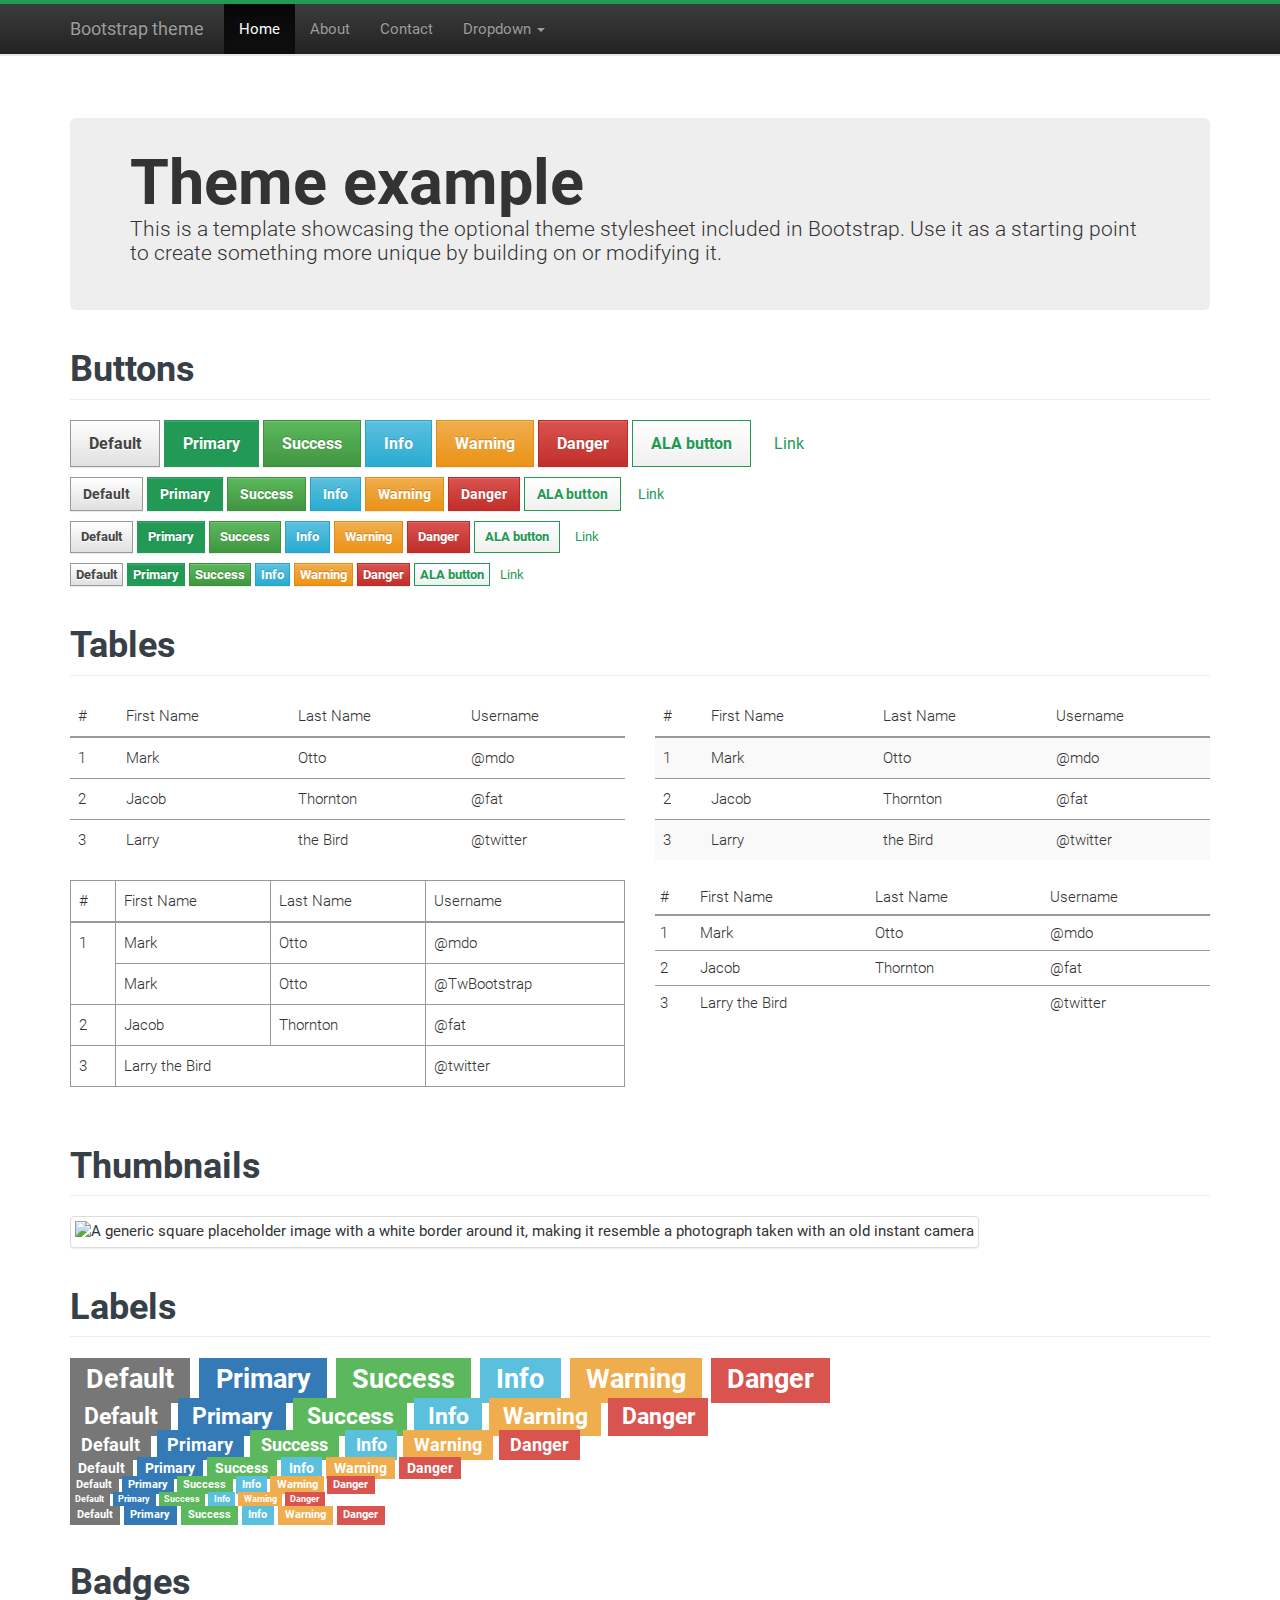
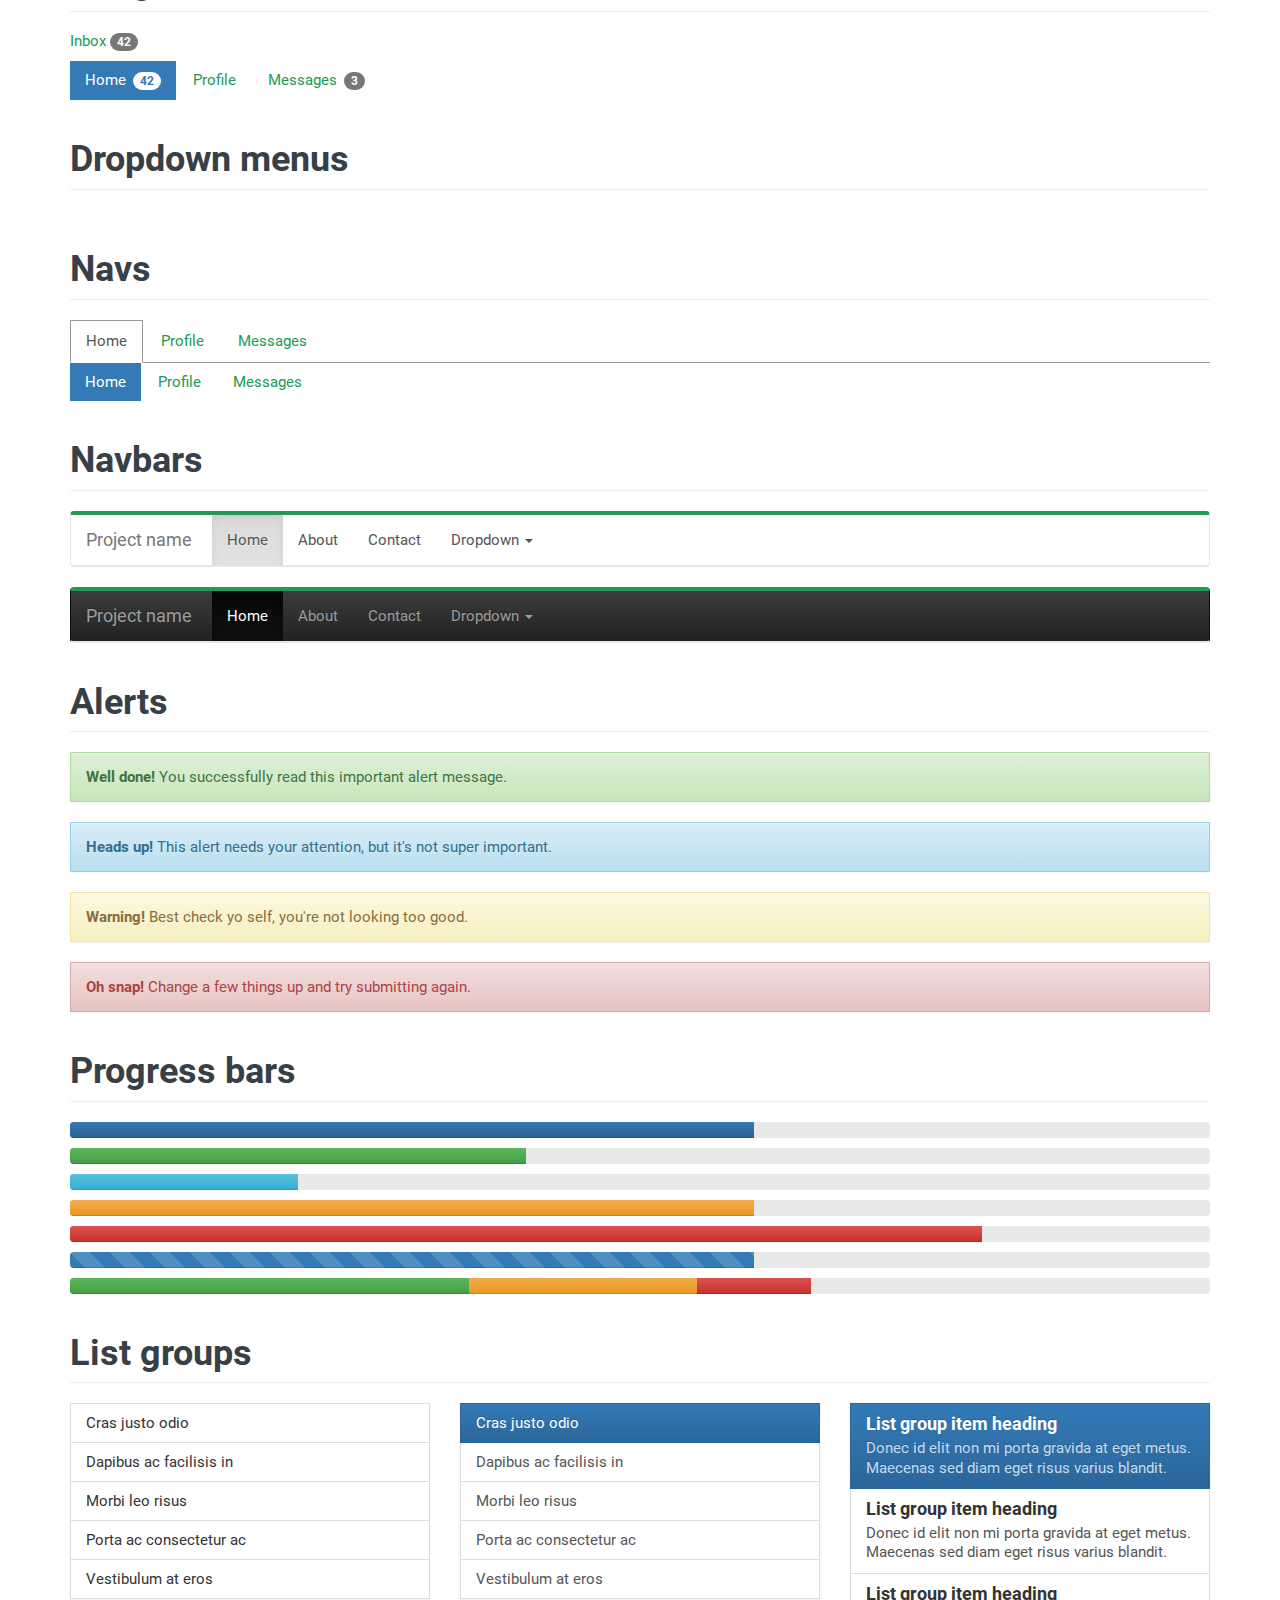
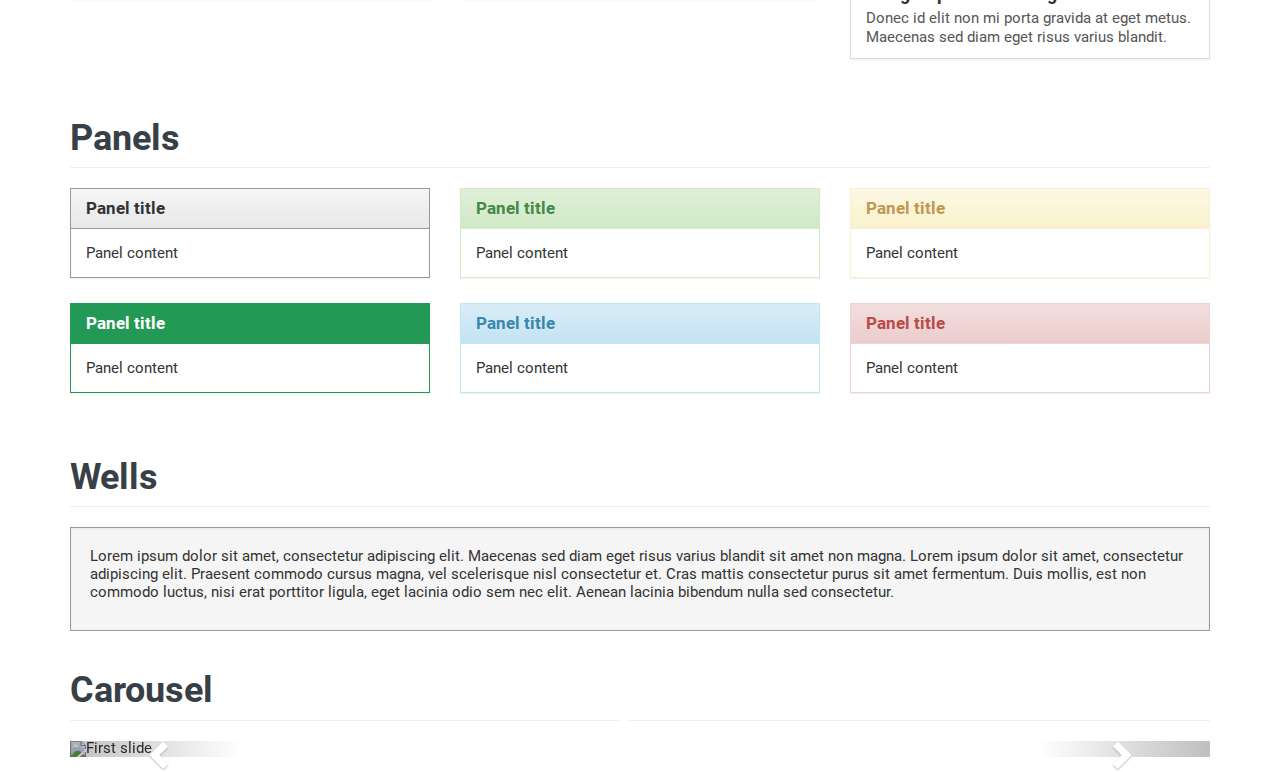
<file: bootstrap-jumbotron.html>
<!DOCTYPE html>
<html lang="en">
  <head>
    <meta charset="utf-8">
    <meta http-equiv="X-UA-Compatible" content="IE=edge">
    <meta name="viewport" content="width=device-width, initial-scale=1">
    <!-- The above 3 meta tags *must* come first in the head; any other head content must come *after* these tags -->
    <meta name="description" content="">
    <meta name="author" content="">
    <link rel="icon" href="img/favicon.ico">

    <title>ALA Common-UI Theme Template for Bootstrap</title>

    <!-- Bootstrap core CSS -->
    <link href="css/bootstrap.min.css" rel="stylesheet">
    <!-- Bootstrap theme -->
    <link href="css/bootstrap-theme.min.css" rel="stylesheet">
    <!-- Custom ALA styles for this template -->
    <link href="css/ala-styles.css" rel="stylesheet">
    <!-- Custom ALA theme for this template -->
    <!--<link href="css/ala-theme.css" rel="stylesheet">-->
    

    <!-- Just for debugging purposes. Don't actually copy these 2 lines! -->
    <!--[if lt IE 9]><script src="../../assets/js/ie8-responsive-file-warning.js"></script><![endif]-->
    <!--<script src="../../assets/js/ie-emulation-modes-warning.js"></script>-->

    <!-- HTML5 shim and Respond.js for IE8 support of HTML5 elements and media queries -->
    <!--[if lt IE 9]>
      <script src="https://oss.maxcdn.com/html5shiv/3.7.3/html5shiv.min.js"></script>
      <script src="https://oss.maxcdn.com/respond/1.4.2/respond.min.js"></script>
    <![endif]-->
  </head>

  <body>

    <!-- Fixed navbar -->
    <nav class="navbar navbar-inverse navbar-fixed-top">
      <div class="container">
        <div class="navbar-header">
          <button type="button" class="navbar-toggle collapsed" data-toggle="collapse" data-target="#navbar" aria-expanded="false" aria-controls="navbar">
            <span class="sr-only">Toggle navigation</span>
            <span class="icon-bar"></span>
            <span class="icon-bar"></span>
            <span class="icon-bar"></span>
          </button>
          <a class="navbar-brand" href="#">Bootstrap theme</a>
        </div>
        <div id="navbar" class="navbar-collapse collapse">
          <ul class="nav navbar-nav">
            <li class="active"><a href="#">Home</a></li>
            <li><a href="#about">About</a></li>
            <li><a href="#contact">Contact</a></li>
            <li class="dropdown">
              <a href="#" class="dropdown-toggle" data-toggle="dropdown" role="button" aria-haspopup="true" aria-expanded="false">Dropdown <span class="caret"></span></a>
              <ul class="dropdown-menu">
                <li><a href="#">Action</a></li>
                <li><a href="#">Another action</a></li>
                <li><a href="#">Something else here</a></li>
                <li role="separator" class="divider"></li>
                <li class="dropdown-header">Nav header</li>
                <li><a href="#">Separated link</a></li>
                <li><a href="#">One more separated link</a></li>
              </ul>
            </li>
          </ul>
        </div><!--/.nav-collapse -->
      </div>
    </nav>

    <div class="container theme-showcase" role="main">

      <!-- Main jumbotron for a primary marketing message or call to action -->
      <div class="jumbotron">
        <h1>Theme example</h1>
        <p>This is a template showcasing the optional theme stylesheet included in Bootstrap. Use it as a starting point to create something more unique by building on or modifying it.</p>
      </div>


      <div class="page-header">
        <h1>Buttons</h1>
      </div>
      <p>
        <button type="button" class="btn btn-lg btn-default">Default</button>
        <button type="button" class="btn btn-lg btn-primary">Primary</button>
        <button type="button" class="btn btn-lg btn-success">Success</button>
        <button type="button" class="btn btn-lg btn-info">Info</button>
        <button type="button" class="btn btn-lg btn-warning">Warning</button>
        <button type="button" class="btn btn-lg btn-danger">Danger</button>
        <button type="button" class="btn btn-lg btn-ala">ALA button</button>
        <button type="button" class="btn btn-lg btn-link">Link</button>
      </p>
      <p>
        <button type="button" class="btn btn-default">Default</button>
        <button type="button" class="btn btn-primary">Primary</button>
        <button type="button" class="btn btn-success">Success</button>
        <button type="button" class="btn btn-info">Info</button>
        <button type="button" class="btn btn-warning">Warning</button>
        <button type="button" class="btn btn-danger">Danger</button>
        <button type="button" class="btn btn-ala">ALA button</button>
        <button type="button" class="btn btn-link">Link</button>
      </p>
      <p>
        <button type="button" class="btn btn-sm btn-default">Default</button>
        <button type="button" class="btn btn-sm btn-primary">Primary</button>
        <button type="button" class="btn btn-sm btn-success">Success</button>
        <button type="button" class="btn btn-sm btn-info">Info</button>
        <button type="button" class="btn btn-sm btn-warning">Warning</button>
        <button type="button" class="btn btn-sm btn-danger">Danger</button>
        <button type="button" class="btn btn-sm btn-ala">ALA button</button>
        <button type="button" class="btn btn-sm btn-link">Link</button>
      </p>
      <p>
        <button type="button" class="btn btn-xs btn-default">Default</button>
        <button type="button" class="btn btn-xs btn-primary">Primary</button>
        <button type="button" class="btn btn-xs btn-success">Success</button>
        <button type="button" class="btn btn-xs btn-info">Info</button>
        <button type="button" class="btn btn-xs btn-warning">Warning</button>
        <button type="button" class="btn btn-xs btn-danger">Danger</button>
        <button type="button" class="btn btn-xs btn-ala">ALA button</button>
        <button type="button" class="btn btn-xs btn-link">Link</button>
      </p>


      <div class="page-header">
        <h1>Tables</h1>
      </div>
      <div class="row">
        <div class="col-md-6">
          <table class="table">
            <thead>
              <tr>
                <th>#</th>
                <th>First Name</th>
                <th>Last Name</th>
                <th>Username</th>
              </tr>
            </thead>
            <tbody>
              <tr>
                <td>1</td>
                <td>Mark</td>
                <td>Otto</td>
                <td>@mdo</td>
              </tr>
              <tr>
                <td>2</td>
                <td>Jacob</td>
                <td>Thornton</td>
                <td>@fat</td>
              </tr>
              <tr>
                <td>3</td>
                <td>Larry</td>
                <td>the Bird</td>
                <td>@twitter</td>
              </tr>
            </tbody>
          </table>
        </div>
        <div class="col-md-6">
          <table class="table table-striped">
            <thead>
              <tr>
                <th>#</th>
                <th>First Name</th>
                <th>Last Name</th>
                <th>Username</th>
              </tr>
            </thead>
            <tbody>
              <tr>
                <td>1</td>
                <td>Mark</td>
                <td>Otto</td>
                <td>@mdo</td>
              </tr>
              <tr>
                <td>2</td>
                <td>Jacob</td>
                <td>Thornton</td>
                <td>@fat</td>
              </tr>
              <tr>
                <td>3</td>
                <td>Larry</td>
                <td>the Bird</td>
                <td>@twitter</td>
              </tr>
            </tbody>
          </table>
        </div>
      </div>

      <div class="row">
        <div class="col-md-6">
          <table class="table table-bordered">
            <thead>
              <tr>
                <th>#</th>
                <th>First Name</th>
                <th>Last Name</th>
                <th>Username</th>
              </tr>
            </thead>
            <tbody>
              <tr>
                <td rowspan="2">1</td>
                <td>Mark</td>
                <td>Otto</td>
                <td>@mdo</td>
              </tr>
              <tr>
                <td>Mark</td>
                <td>Otto</td>
                <td>@TwBootstrap</td>
              </tr>
              <tr>
                <td>2</td>
                <td>Jacob</td>
                <td>Thornton</td>
                <td>@fat</td>
              </tr>
              <tr>
                <td>3</td>
                <td colspan="2">Larry the Bird</td>
                <td>@twitter</td>
              </tr>
            </tbody>
          </table>
        </div>
        <div class="col-md-6">
          <table class="table table-condensed">
            <thead>
              <tr>
                <th>#</th>
                <th>First Name</th>
                <th>Last Name</th>
                <th>Username</th>
              </tr>
            </thead>
            <tbody>
              <tr>
                <td>1</td>
                <td>Mark</td>
                <td>Otto</td>
                <td>@mdo</td>
              </tr>
              <tr>
                <td>2</td>
                <td>Jacob</td>
                <td>Thornton</td>
                <td>@fat</td>
              </tr>
              <tr>
                <td>3</td>
                <td colspan="2">Larry the Bird</td>
                <td>@twitter</td>
              </tr>
            </tbody>
          </table>
        </div>
      </div>


      <div class="page-header">
        <h1>Thumbnails</h1>
      </div>
      <img data-src="holder.js/200x200" class="img-thumbnail" alt="A generic square placeholder image with a white border around it, making it resemble a photograph taken with an old instant camera">


      <div class="page-header">
        <h1>Labels</h1>
      </div>
      <h1>
        <span class="label label-default">Default</span>
        <span class="label label-primary">Primary</span>
        <span class="label label-success">Success</span>
        <span class="label label-info">Info</span>
        <span class="label label-warning">Warning</span>
        <span class="label label-danger">Danger</span>
      </h1>
      <h2>
        <span class="label label-default">Default</span>
        <span class="label label-primary">Primary</span>
        <span class="label label-success">Success</span>
        <span class="label label-info">Info</span>
        <span class="label label-warning">Warning</span>
        <span class="label label-danger">Danger</span>
      </h2>
      <h3>
        <span class="label label-default">Default</span>
        <span class="label label-primary">Primary</span>
        <span class="label label-success">Success</span>
        <span class="label label-info">Info</span>
        <span class="label label-warning">Warning</span>
        <span class="label label-danger">Danger</span>
      </h3>
      <h4>
        <span class="label label-default">Default</span>
        <span class="label label-primary">Primary</span>
        <span class="label label-success">Success</span>
        <span class="label label-info">Info</span>
        <span class="label label-warning">Warning</span>
        <span class="label label-danger">Danger</span>
      </h4>
      <h5>
        <span class="label label-default">Default</span>
        <span class="label label-primary">Primary</span>
        <span class="label label-success">Success</span>
        <span class="label label-info">Info</span>
        <span class="label label-warning">Warning</span>
        <span class="label label-danger">Danger</span>
      </h5>
      <h6>
        <span class="label label-default">Default</span>
        <span class="label label-primary">Primary</span>
        <span class="label label-success">Success</span>
        <span class="label label-info">Info</span>
        <span class="label label-warning">Warning</span>
        <span class="label label-danger">Danger</span>
      </h6>
      <p>
        <span class="label label-default">Default</span>
        <span class="label label-primary">Primary</span>
        <span class="label label-success">Success</span>
        <span class="label label-info">Info</span>
        <span class="label label-warning">Warning</span>
        <span class="label label-danger">Danger</span>
      </p>


      <div class="page-header">
        <h1>Badges</h1>
      </div>
      <p>
        <a href="#">Inbox <span class="badge">42</span></a>
      </p>
      <ul class="nav nav-pills" role="tablist">
        <li role="presentation" class="active"><a href="#">Home <span class="badge">42</span></a></li>
        <li role="presentation"><a href="#">Profile</a></li>
        <li role="presentation"><a href="#">Messages <span class="badge">3</span></a></li>
      </ul>


      <div class="page-header">
        <h1>Dropdown menus</h1>
      </div>
      <div class="dropdown theme-dropdown clearfix">
        <a id="dropdownMenu1" href="#" class="sr-only dropdown-toggle" data-toggle="dropdown" role="button" aria-haspopup="true" aria-expanded="false">Dropdown <span class="caret"></span></a>
        <ul class="dropdown-menu" aria-labelledby="dropdownMenu1">
          <li class="active"><a href="#">Action</a></li>
          <li><a href="#">Another action</a></li>
          <li><a href="#">Something else here</a></li>
          <li role="separator" class="divider"></li>
          <li><a href="#">Separated link</a></li>
        </ul>
      </div>


      <div class="page-header">
        <h1>Navs</h1>
      </div>
      <ul class="nav nav-tabs" role="tablist">
        <li role="presentation" class="active"><a href="#">Home</a></li>
        <li role="presentation"><a href="#">Profile</a></li>
        <li role="presentation"><a href="#">Messages</a></li>
      </ul>
      <ul class="nav nav-pills" role="tablist">
        <li role="presentation" class="active"><a href="#">Home</a></li>
        <li role="presentation"><a href="#">Profile</a></li>
        <li role="presentation"><a href="#">Messages</a></li>
      </ul>


      <div class="page-header">
        <h1>Navbars</h1>
      </div>

      <nav class="navbar navbar-default">
        <div class="container">
          <div class="navbar-header">
            <button type="button" class="navbar-toggle collapsed" data-toggle="collapse" data-target=".navbar-collapse">
              <span class="sr-only">Toggle navigation</span>
              <span class="icon-bar"></span>
              <span class="icon-bar"></span>
              <span class="icon-bar"></span>
            </button>
            <a class="navbar-brand" href="#">Project name</a>
          </div>
          <div class="navbar-collapse collapse">
            <ul class="nav navbar-nav">
              <li class="active"><a href="#">Home</a></li>
              <li><a href="#about">About</a></li>
              <li><a href="#contact">Contact</a></li>
              <li class="dropdown">
                <a href="#" class="dropdown-toggle" data-toggle="dropdown" role="button" aria-haspopup="true" aria-expanded="false">Dropdown <span class="caret"></span></a>
                <ul class="dropdown-menu">
                  <li><a href="#">Action</a></li>
                  <li><a href="#">Another action</a></li>
                  <li><a href="#">Something else here</a></li>
                  <li role="separator" class="divider"></li>
                  <li class="dropdown-header">Nav header</li>
                  <li><a href="#">Separated link</a></li>
                  <li><a href="#">One more separated link</a></li>
                </ul>
              </li>
            </ul>
          </div><!--/.nav-collapse -->
        </div>
      </nav>

      <nav class="navbar navbar-inverse">
        <div class="container">
          <div class="navbar-header">
            <button type="button" class="navbar-toggle collapsed" data-toggle="collapse" data-target=".navbar-collapse">
              <span class="sr-only">Toggle navigation</span>
              <span class="icon-bar"></span>
              <span class="icon-bar"></span>
              <span class="icon-bar"></span>
            </button>
            <a class="navbar-brand" href="#">Project name</a>
          </div>
          <div class="navbar-collapse collapse">
            <ul class="nav navbar-nav">
              <li class="active"><a href="#">Home</a></li>
              <li><a href="#about">About</a></li>
              <li><a href="#contact">Contact</a></li>
              <li class="dropdown">
                <a href="#" class="dropdown-toggle" data-toggle="dropdown" role="button" aria-haspopup="true" aria-expanded="false">Dropdown <span class="caret"></span></a>
                <ul class="dropdown-menu">
                  <li><a href="#">Action</a></li>
                  <li><a href="#">Another action</a></li>
                  <li><a href="#">Something else here</a></li>
                  <li role="separator" class="divider"></li>
                  <li class="dropdown-header">Nav header</li>
                  <li><a href="#">Separated link</a></li>
                  <li><a href="#">One more separated link</a></li>
                </ul>
              </li>
            </ul>
          </div><!--/.nav-collapse -->
        </div>
      </nav>


      <div class="page-header">
        <h1>Alerts</h1>
      </div>
      <div class="alert alert-success" role="alert">
        <strong>Well done!</strong> You successfully read this important alert message.
      </div>
      <div class="alert alert-info" role="alert">
        <strong>Heads up!</strong> This alert needs your attention, but it's not super important.
      </div>
      <div class="alert alert-warning" role="alert">
        <strong>Warning!</strong> Best check yo self, you're not looking too good.
      </div>
      <div class="alert alert-danger" role="alert">
        <strong>Oh snap!</strong> Change a few things up and try submitting again.
      </div>


      <div class="page-header">
        <h1>Progress bars</h1>
      </div>
      <div class="progress">
        <div class="progress-bar" role="progressbar" aria-valuenow="60" aria-valuemin="0" aria-valuemax="100" style="width: 60%;"><span class="sr-only">60% Complete</span></div>
      </div>
      <div class="progress">
        <div class="progress-bar progress-bar-success" role="progressbar" aria-valuenow="40" aria-valuemin="0" aria-valuemax="100" style="width: 40%"><span class="sr-only">40% Complete (success)</span></div>
      </div>
      <div class="progress">
        <div class="progress-bar progress-bar-info" role="progressbar" aria-valuenow="20" aria-valuemin="0" aria-valuemax="100" style="width: 20%"><span class="sr-only">20% Complete</span></div>
      </div>
      <div class="progress">
        <div class="progress-bar progress-bar-warning" role="progressbar" aria-valuenow="60" aria-valuemin="0" aria-valuemax="100" style="width: 60%"><span class="sr-only">60% Complete (warning)</span></div>
      </div>
      <div class="progress">
        <div class="progress-bar progress-bar-danger" role="progressbar" aria-valuenow="80" aria-valuemin="0" aria-valuemax="100" style="width: 80%"><span class="sr-only">80% Complete (danger)</span></div>
      </div>
      <div class="progress">
        <div class="progress-bar progress-bar-striped" role="progressbar" aria-valuenow="60" aria-valuemin="0" aria-valuemax="100" style="width: 60%"><span class="sr-only">60% Complete</span></div>
      </div>
      <div class="progress">
        <div class="progress-bar progress-bar-success" style="width: 35%"><span class="sr-only">35% Complete (success)</span></div>
        <div class="progress-bar progress-bar-warning" style="width: 20%"><span class="sr-only">20% Complete (warning)</span></div>
        <div class="progress-bar progress-bar-danger" style="width: 10%"><span class="sr-only">10% Complete (danger)</span></div>
      </div>


      <div class="page-header">
        <h1>List groups</h1>
      </div>
      <div class="row">
        <div class="col-sm-4">
          <ul class="list-group">
            <li class="list-group-item">Cras justo odio</li>
            <li class="list-group-item">Dapibus ac facilisis in</li>
            <li class="list-group-item">Morbi leo risus</li>
            <li class="list-group-item">Porta ac consectetur ac</li>
            <li class="list-group-item">Vestibulum at eros</li>
          </ul>
        </div><!-- /.col-sm-4 -->
        <div class="col-sm-4">
          <div class="list-group">
            <a href="#" class="list-group-item active">
              Cras justo odio
            </a>
            <a href="#" class="list-group-item">Dapibus ac facilisis in</a>
            <a href="#" class="list-group-item">Morbi leo risus</a>
            <a href="#" class="list-group-item">Porta ac consectetur ac</a>
            <a href="#" class="list-group-item">Vestibulum at eros</a>
          </div>
        </div><!-- /.col-sm-4 -->
        <div class="col-sm-4">
          <div class="list-group">
            <a href="#" class="list-group-item active">
              <h4 class="list-group-item-heading">List group item heading</h4>
              <p class="list-group-item-text">Donec id elit non mi porta gravida at eget metus. Maecenas sed diam eget risus varius blandit.</p>
            </a>
            <a href="#" class="list-group-item">
              <h4 class="list-group-item-heading">List group item heading</h4>
              <p class="list-group-item-text">Donec id elit non mi porta gravida at eget metus. Maecenas sed diam eget risus varius blandit.</p>
            </a>
            <a href="#" class="list-group-item">
              <h4 class="list-group-item-heading">List group item heading</h4>
              <p class="list-group-item-text">Donec id elit non mi porta gravida at eget metus. Maecenas sed diam eget risus varius blandit.</p>
            </a>
          </div>
        </div><!-- /.col-sm-4 -->
      </div>


      <div class="page-header">
        <h1>Panels</h1>
      </div>
      <div class="row">
        <div class="col-sm-4">
          <div class="panel panel-default">
            <div class="panel-heading">
              <h3 class="panel-title">Panel title</h3>
            </div>
            <div class="panel-body">
              Panel content
            </div>
          </div>
          <div class="panel panel-primary">
            <div class="panel-heading">
              <h3 class="panel-title">Panel title</h3>
            </div>
            <div class="panel-body">
              Panel content
            </div>
          </div>
        </div><!-- /.col-sm-4 -->
        <div class="col-sm-4">
          <div class="panel panel-success">
            <div class="panel-heading">
              <h3 class="panel-title">Panel title</h3>
            </div>
            <div class="panel-body">
              Panel content
            </div>
          </div>
          <div class="panel panel-info">
            <div class="panel-heading">
              <h3 class="panel-title">Panel title</h3>
            </div>
            <div class="panel-body">
              Panel content
            </div>
          </div>
        </div><!-- /.col-sm-4 -->
        <div class="col-sm-4">
          <div class="panel panel-warning">
            <div class="panel-heading">
              <h3 class="panel-title">Panel title</h3>
            </div>
            <div class="panel-body">
              Panel content
            </div>
          </div>
          <div class="panel panel-danger">
            <div class="panel-heading">
              <h3 class="panel-title">Panel title</h3>
            </div>
            <div class="panel-body">
              Panel content
            </div>
          </div>
        </div><!-- /.col-sm-4 -->
      </div>


      <div class="page-header">
        <h1>Wells</h1>
      </div>
      <div class="well">
        <p>Lorem ipsum dolor sit amet, consectetur adipiscing elit. Maecenas sed diam eget risus varius blandit sit amet non magna. Lorem ipsum dolor sit amet, consectetur adipiscing elit. Praesent commodo cursus magna, vel scelerisque nisl consectetur et. Cras mattis consectetur purus sit amet fermentum. Duis mollis, est non commodo luctus, nisi erat porttitor ligula, eget lacinia odio sem nec elit. Aenean lacinia bibendum nulla sed consectetur.</p>
      </div>


      <div class="page-header">
        <h1>Carousel</h1>
      </div>
      <div id="carousel-example-generic" class="carousel slide" data-ride="carousel">
        <ol class="carousel-indicators">
          <li data-target="#carousel-example-generic" data-slide-to="0" class="active"></li>
          <li data-target="#carousel-example-generic" data-slide-to="1"></li>
          <li data-target="#carousel-example-generic" data-slide-to="2"></li>
        </ol>
        <div class="carousel-inner" role="listbox">
          <div class="item active">
            <img data-src="holder.js/1140x500/auto/#777:#555/text:First slide" alt="First slide">
          </div>
          <div class="item">
            <img data-src="holder.js/1140x500/auto/#666:#444/text:Second slide" alt="Second slide">
          </div>
          <div class="item">
            <img data-src="holder.js/1140x500/auto/#555:#333/text:Third slide" alt="Third slide">
          </div>
        </div>
        <a class="left carousel-control" href="#carousel-example-generic" role="button" data-slide="prev">
          <span class="glyphicon glyphicon-chevron-left" aria-hidden="true"></span>
          <span class="sr-only">Previous</span>
        </a>
        <a class="right carousel-control" href="#carousel-example-generic" role="button" data-slide="next">
          <span class="glyphicon glyphicon-chevron-right" aria-hidden="true"></span>
          <span class="sr-only">Next</span>
        </a>
      </div>


    </div> <!-- /container -->


    <!-- Bootstrap core JavaScript
    ================================================== -->
    <!-- Placed at the end of the document so the pages load faster -->
    <script src="https://ajax.googleapis.com/ajax/libs/jquery/1.12.4/jquery.min.js"></script>
    <!--<script>window.jQuery || document.write('<script src="../../assets/js/vendor/jquery.min.js"><\/script>')</script>-->
    <script src="js/bootstrap.min.js"></script>
    <!--<script src="js/docs.min.js"></script>-->
    <!-- IE10 viewport hack for Surface/desktop Windows 8 bug -->
    <!--<script src="js/ie10-viewport-bug-workaround.js"></script>-->
  </body>
</html>
</file>
<file: css/ala-styles.css>
/* ALA custom style rules
================================= */

/* roboto-300 - latin_latin-ext */


@font-face {
  font-family: 'Roboto';
  font-style: normal;
  font-weight: 300;
  src: url('../fonts/roboto-v18-latin_latin-ext-300.eot'); /* IE9 Compat Modes */
  src: local('Roboto Light'), local('Roboto-Light'),
       url('../fonts/roboto-v18-latin_latin-ext-300.eot?#iefix') format('embedded-opentype'), /* IE6-IE8 */
       url('../fonts/roboto-v18-latin_latin-ext-300.woff2') format('woff2'), /* Super Modern Browsers */
       url('../fonts/roboto-v18-latin_latin-ext-300.woff') format('woff'), /* Modern Browsers */
       url('../fonts/roboto-v18-latin_latin-ext-300.ttf') format('truetype'), /* Safari, Android, iOS */
       url('../fonts/roboto-v18-latin_latin-ext-300.svg#Roboto') format('svg'); /* Legacy iOS */
}
/* roboto-500 - latin_latin-ext */
@font-face {
  font-family: 'Roboto';
  font-style: normal;
  font-weight: 500;
  src: url('../fonts/roboto-v18-latin_latin-ext-500.eot'); /* IE9 Compat Modes */
  src: local('Roboto Medium'), local('Roboto-Medium'),
       url('../fonts/roboto-v18-latin_latin-ext-500.eot?#iefix') format('embedded-opentype'), /* IE6-IE8 */
       url('../fonts/roboto-v18-latin_latin-ext-500.woff2') format('woff2'), /* Super Modern Browsers */
       url('../fonts/roboto-v18-latin_latin-ext-500.woff') format('woff'), /* Modern Browsers */
       url('../fonts/roboto-v18-latin_latin-ext-500.ttf') format('truetype'), /* Safari, Android, iOS */
       url('../fonts/roboto-v18-latin_latin-ext-500.svg#Roboto') format('svg'); /* Legacy iOS */
}
/* roboto-regular - latin_latin-ext */
@font-face {
  font-family: 'Roboto';
  font-style: normal;
  font-weight: 400;
  src: url('../fonts/roboto-v18-latin_latin-ext-regular.eot'); /* IE9 Compat Modes */
  src: local('Roboto'), local('Roboto-Regular'),
       url('../fonts/roboto-v18-latin_latin-ext-regular.eot?#iefix') format('embedded-opentype'), /* IE6-IE8 */
       url('../fonts/roboto-v18-latin_latin-ext-regular.woff2') format('woff2'), /* Super Modern Browsers */
       url('../fonts/roboto-v18-latin_latin-ext-regular.woff') format('woff'), /* Modern Browsers */
       url('../fonts/roboto-v18-latin_latin-ext-regular.ttf') format('truetype'), /* Safari, Android, iOS */
       url('../fonts/roboto-v18-latin_latin-ext-regular.svg#Roboto') format('svg'); /* Legacy iOS */
}
/* roboto-900 - latin_latin-ext */
@font-face {
  font-family: 'Roboto';
  font-style: normal;
  font-weight: 900;
  src: url('../fonts/roboto-v18-latin_latin-ext-900.eot'); /* IE9 Compat Modes */
  src: local('Roboto Black'), local('Roboto-Black'),
       url('../fonts/roboto-v18-latin_latin-ext-900.eot?#iefix') format('embedded-opentype'), /* IE6-IE8 */
       url('../fonts/roboto-v18-latin_latin-ext-900.woff2') format('woff2'), /* Super Modern Browsers */
       url('../fonts/roboto-v18-latin_latin-ext-900.woff') format('woff'), /* Modern Browsers */
       url('../fonts/roboto-v18-latin_latin-ext-900.ttf') format('truetype'), /* Safari, Android, iOS */
       url('../fonts/roboto-v18-latin_latin-ext-900.svg#Roboto') format('svg'); /* Legacy iOS */
}
/* roboto-700 - latin_latin-ext */
@font-face {
  font-family: 'Roboto';
  font-style: normal;
  font-weight: 700;
  src: url('../fonts/roboto-v18-latin_latin-ext-700.eot'); /* IE9 Compat Modes */
  src: local('Roboto Bold'), local('Roboto-Bold'),
       url('../fonts/roboto-v18-latin_latin-ext-700.eot?#iefix') format('embedded-opentype'), /* IE6-IE8 */
       url('../fonts/roboto-v18-latin_latin-ext-700.woff2') format('woff2'), /* Super Modern Browsers */
       url('../fonts/roboto-v18-latin_latin-ext-700.woff') format('woff'), /* Modern Browsers */
       url('../fonts/roboto-v18-latin_latin-ext-700.ttf') format('truetype'), /* Safari, Android, iOS */
       url('../fonts/roboto-v18-latin_latin-ext-700.svg#Roboto') format('svg'); /* Legacy iOS */
}

/* Global
================================= */
body{-webkit-font-smoothing:antialiased;font:normal 15px Roboto,Helvetica,"Helvetica Neue",Arial,sans-serif;padding-top:68px;}
#main{padding-top: 30px; padding-bottom: 5em; }
body.background-white {background-color:#fff;}
body.background-lightgrey {background-color:#f2f2f2;}
.container {position: relative;max-width: 1260px;}

/* Columns
================================= */
.no-gutter>[class*='col-']{padding-right:0;padding-left:0;}
.col-centered{float:none;margin:0 auto;}

/* Navbar
================================= */
.navbar {background-color: white;border-top: 4px solid rgb(34, 153, 84);border-bottom: 2px solid rgb(231, 231, 231);}
.navbar-nav {margin: 0 0 0 5px;}
.container.container-navbar {margin-top: 12px;padding-bottom: 0;}
.container-navbar .navbar-brand {padding: 0 15px 15px;}
.navbar-default {background-image:none;box-shadow:none;-webkit-box-shadow:none;}
.navbar-default .navbar-nav>li>a {color: #555;}
.navbar-default .navbar-nav>li>a:hover {color: #111;}
/* allow for WordPress admin bar */
.admin-bar .navbar { top: 46px; }

/* Nav Login
================================= */
.nav-login, .nav-logged-in {font-weight: 700;min-width: 80px;}
.nav-login li {background-color: #229954;height: 76px;margin-top: -30px;border-radius: 0 0 6px 6px;margin-bottom: -10px;}
div.col-md-1>ul.nav-login>li>a {color: #fff;margin-top: 22px;}
div.col-md-1>ul.nav-login>li>a:hover {color: #fff;text-decoration: underline;}
div.col-md-1>ul.nav-login>li>a:visited {color: #fff;}
.nav-logged-in>li {background-color: #229954;height: 76px;margin-top: -30px;border-radius: 0 0 6px 6px;margin-bottom: -10px;}
#bs-example-navbar-collapse-1 > div > div.col-md-2.hidden-xs > ul > li > a {color: #fff;margin-top: 22px;}
#bs-example-navbar-collapse-1 > div > div.col-md-2.hidden-xs > ul > li > a:hover {background-color: #229954; color: #fff;text-decoration: underline;}
#bs-example-navbar-collapse-1 > div > div.col-md-2.hidden-xs > ul > li > a:visited,#bs-example-navbar-collapse-1 > div > div.col-md-2.hidden-xs > ul > li > a:active,#bs-example-navbar-collapse-1 > div > div.col-md-2.hidden-xs > ul > li > a:focus {background-color: #229954;}

/* Search
================================= */
#global-search {padding: 0;}
.form-control {border-radius: 0;}
.icon-addon {position: relative;color: #637073;display: block;}
.icon-addon.addon-lg .form-control {line-height: 1.33;height: 46px;font-size: 18px;padding: 10px 16px 10px 50px;border-top-left-radius: 30px; border-bottom-left-radius: 30px;}
.icon-addon.addon-md .form-control, .icon-addon .form-control {padding-left: 30px;float: left;font-weight: normal;}
.icon-addon.addon-lg .fa, .icon-addon.addon-lg .glyphicon {font-size: 16px;margin-left: 0;left: 12px;top: 7px;}
.icon-addon.addon-md .glyphicon, .icon-addon .glyphicon, .icon-addon.addon-md .fa, .icon-addon .fa {position: absolute;z-index: 2;left: 10px;font-size: 14px;width: 20px;margin-left: -2.5px;text-align: center;padding: 10px 0;top: 1px;}
.input-group .search {
  background: #409954;
  height: 45.5px;
  color: white;
  width: 80px;
  -webkit-font-smoothing: antialiased;
  text-shadow: none;
  border-bottom-right-radius: 30px;
  border-top-right-radius: 30px;
}
.icon-addon.addon-lg .form-control

/* Jumbotron
================================= */
.ala-header{-moz-background-size:cover;-o-background-size:cover;-webkit-background-size:cover;
  background:url(../img/jtron-bg-month-01-770px.jpg) no-repeat center top; /*JAN*/
  /*background:url(../img/jtron-bg-02-feb-770px.jpg) no-repeat center top;*/ /*FEB*/
  /*background:url(../img/jtron-bg-03-mar-770px.jpg) no-repeat center top;*/ /*MAR*/
  /*background:url(../img/jtron-bg-04-apr-770px.jpg) no-repeat center top;*/ /*APR*/
  /*background:url(../img/jtron-bg-05-may-770px.jpg) no-repeat center top;*/ /*MAY*/
  /*background:url(../img/jtron-bg-06-jun-770px.jpg) no-repeat center top;*/ /*JUN*/
  /*background:url(../img/jtron-bg-07-jul-770px.jpg) no-repeat center top;*/ /*JULY*/
  /*background:url(../img/jtron-bg-08-aug-770px.jpg) no-repeat center top;*/ /*AUG*/
  /*background:url(../img/jtron-bg-09-sep-770px.jpg) no-repeat center top;*/ /*SEPT*/
  /*background:url(../img/jtron-bg-10-oct-770px.jpg) no-repeat center top;*/ /*OCT*/
  /*background:url(../img/jtron-bg-11-nov-770px.jpg) no-repeat center top;*/ /*NOV*/
  /*background:url(../img/jtron-bg-12-dec-770px.jpg) no-repeat center top;*/ /*DEC*/
  background-attachment:relative;background-position:center center;background-size:cover;margin-top:0;min-height:230px;text-align:center;width:100%;}
  form.banner{padding-top:6.5em;}
  button.btn.btn-default.btn-lg {min-height: 46px;}
.info-hub-banner {background-repeat: repeat-x;background: url(../img/info-hub-banner-3.png);margin-top: 32px;text-align: center;width: 100%;background-color: #f26649;}

/* Alerts
================================= */
.alert {border-radius: 0;}
.alert.alert-creativecommons{background-color:#229954;border-color:#9d9d9d;border-top:none;color:#fff;margin-bottom:0;}
.container.alert-container {padding: 0 25px;}
p.alert-text {padding: 8px 0 0;font-size: 18px;line-height: 26px;}
.alert-text.text-creativecommons {font-size: 15px;line-height: 22px;}
p.alert-text>a{color: #FFF6F5;text-decoration: underline;}
p.alert-text>a:hover {text-decoration: none;}
.alert-dismissable-button {padding-top: 8px;line-height: 1.7;opacity: 0.6;}
.alert-dismissable-button:hover {line-height: 1.7;opacity: 1.0;color: #fff;}
.alert.alert-ala-danger a,.alert.alert-ala-info a,.alert.alert-ala-success a,.alert.alert-ala-warning a {color: #333;text-decoration: underline}
.alert.alert-ala-default a {color: #fff6f5;text-decoration: underline}
.alert.alert-ala-danger p,.alert.alert-ala-default p,.alert.alert-ala-info p,.alert.alert-ala-success p,.alert.alert-ala-warning p {margin-bottom: 0;font-size: 20px}
.alert.alert-ala-default {background-color: #1E8449;color: #fff6f5}
.alert.alert-ala-success {color: #333;background-color: #dff0d8;border-color: #d6e9c6}
.alert.alert-ala-info {color: #333;background-color: #d9edf7;border-color: #bce8f1}
.alert.alert-ala-warning {color: #333;background-color: #fcf8e3;border-color: #faebcc}
.alert.alert-ala-danger {background-color: #f2dede;color: #333;border-color: #ebccd1}

/* Breadcrumb
================================= */
section#breadcrumb {padding: 12px 0 15px 19px;border-bottom: 1px solid #E7E7E7;background-color: #E7E7E7;}
section#breadcrumb li + li::before{  font-family: 'Glyphicons Halflings';content: "\e258";margin: 0 .6em;vertical-align: text-bottom;opacity: .3;}
.breadcrumb-list {list-style: none;margin: 0 0 0 35px;padding: 0;}
.breadcrumb-list li {display: inline-block;}
.breadcrumb-list li a {color: #27AE60;}
.breadcrumb-list li .glyphicon {margin-right: 5px;color: #bbb;}
#ala-body .breadcrumb-list li .glyphicon {display: none;}


/* Nav tabs
================================= */
.nav-tabs {border-bottom: 1px solid #999999;}
.nav-tabs > li {float: left;margin-bottom: -1px;}
.nav-tabs > li > a {margin-right: 2px;line-height: 1.428571429;border: 1px solid transparent;border-radius: 0px 0px 0 0;}
.nav-tabs > li > a:hover {border-color: #eeeeee #eeeeee #999999;}
.nav-tabs > li.active > a,
.nav-tabs > li.active > a:hover,
.nav-tabs > li.active > a:focus {color: #555555;background-color: #ffffff;border: 1px solid #999999;border-bottom-color: transparent;cursor: default;}
.nav-tabs.nav-justified {width: 100%;border-bottom: 0;}
.nav-tabs.nav-justified > li {float: none;}
.nav-tabs.nav-justified > li > a {text-align: center;margin-bottom: 5px;}
.nav-tabs.nav-justified > .dropdown .dropdown-menu {top: auto;left: auto;}
@media (min-width: 768px) {
  .nav-tabs.nav-justified > li {display: table-cell;width: 1%;}
  .nav-tabs.nav-justified > li > a {margin-bottom: 0;}
}
.nav-tabs.nav-justified > li > a {margin-right: 0;border-radius: 0px;}
.nav-tabs.nav-justified > .active > a,
.nav-tabs.nav-justified > .active > a:hover,
.nav-tabs.nav-justified > .active > a:focus {border: 1px solid #999999;}
@media (min-width: 768px) {
  .nav-tabs.nav-justified > li > a {border-bottom: 1px solid #999999;border-radius: 0px 0px 0 0;}
  .nav-tabs.nav-justified > .active > a,
  .nav-tabs.nav-justified > .active > a:hover,
  .nav-tabs.nav-justified > .active > a:focus {border-bottom-color: #ffffff;}
}
.nav-pills>li>a {border-radius:0;}

/* Forms
================================= */
.input-lg {height: 50px;padding: 12px 16px;}
#alarecaptcha-container {padding-left: 0;}
.form-control {border-radius: 0;border: 1px solid #999;}
.form-control:focus {border-color: #66afe9;outline: 0;-webkit-box-shadow: inset 0 1px 1px rgba(0,0,0,.075), 0 0 8px rgba(102, 175, 233, 0.6);box-shadow: inset 0 1px 1px rgba(0,0,0,.075), 0 0 8px rgba(102, 175, 233, 0.6);}
.form-control::-moz-placeholder {color: #999999;opacity: 1;}
.form-control::-ms-input-placeholder {color: #999999;}
.form-control::-webkit-input-placeholder {color: #999999;}
.form-control[disabled],
.form-control[readonly],
fieldset[disabled] .form-control {cursor: not-allowed;background-color: #eeeeee;opacity: 1;}
textarea.form-control {height: auto;padding: 18.5px 12px;}
input[type="search"] {-webkit-appearance: none;}
input[type="date"] {line-height: 34px;}
.form-group {margin-bottom: 15px;}
.form-group-lg .form-control, .form-group-sm .form-control {border-radius: 0;}
.input-group-addon {border: 1px solid #999;border-radius: 0;}
.input-group-sm>.form-control, .input-group-sm>.input-group-addon, .input-group-sm>.input-group-btn>.btn {border-radius: 0;}

/* Labels
================================= gos*/
.label {display: inline;padding: .2em .6em .3em;font-size: 75%;font-weight: bold;line-height: 1;color: #ffffff;text-align: center;white-space: nowrap;vertical-align: baseline;border-radius: 0;}
.label[href]:hover,
.label[href]:focus {color: #ffffff;text-decoration: none;cursor: pointer;}
.label:empty {display: none;}
.label-ala {background-color: #384047;}

/* Panel
================================= */
.panel {margin-bottom: 25px;background-color: #ffffff;border: 1px solid transparent;border-radius: 0;-webkit-box-shadow: 0 1px 1px rgba(0, 0, 0, 0.05);box-shadow: 0 1px 1px rgba(0, 0, 0, 0.05);}
.panel-body {padding: 15px;}
.panel-heading {padding: 10px 15px;border-bottom: 1px solid transparent;border-top-right-radius:0;border-top-left-radius:0;}
.panel-heading > .dropdown .dropdown-toggle {color: inherit;}
.panel-title {margin-top: 0;margin-bottom: 0;font-size: 17px;color: inherit;}
.panel-title > a {color: inherit;}
.panel-footer {padding: 10px 15px;background-color: #f5f5f5;border-top: 1px solid #999;border-bottom-right-radius: -1;border-bottom-left-radius: -1;}
.panel > .list-group {margin-bottom: 0;}
.panel > .list-group .list-group-item {border-width: 1px 0;border-radius: 0;}
.panel > .list-group .list-group-item:first-child {border-top: 0;}
.panel > .list-group .list-group-item:last-child {border-bottom: 0;}
.panel > .list-group:first-child .list-group-item:first-child {border-top-right-radius: -1;border-top-left-radius: -1;}
.panel > .list-group:last-child .list-group-item:last-child {border-bottom-right-radius: -1;border-bottom-left-radius: -1;}
.panel-heading + .list-group .list-group-item:first-child {border-top-width: 0;}
.panel > .table,
.panel > .table-responsive > .table {margin-bottom: 0;}
.panel > .table:first-child > thead:first-child > tr:first-child td:first-child,
.panel > .table-responsive:first-child > .table:first-child > thead:first-child > tr:first-child td:first-child,
.panel > .table:first-child > tbody:first-child > tr:first-child td:first-child,
.panel > .table-responsive:first-child > .table:first-child > tbody:first-child > tr:first-child td:first-child,
.panel > .table:first-child > thead:first-child > tr:first-child th:first-child,
.panel > .table-responsive:first-child > .table:first-child > thead:first-child > tr:first-child th:first-child,
.panel > .table:first-child > tbody:first-child > tr:first-child th:first-child,
.panel > .table-responsive:first-child > .table:first-child > tbody:first-child > tr:first-child th:first-child {border-top-left-radius: -1;}
.panel > .table:first-child > thead:first-child > tr:first-child td:last-child,
.panel > .table-responsive:first-child > .table:first-child > thead:first-child > tr:first-child td:last-child,
.panel > .table:first-child > tbody:first-child > tr:first-child td:last-child,
.panel > .table-responsive:first-child > .table:first-child > tbody:first-child > tr:first-child td:last-child,
.panel > .table:first-child > thead:first-child > tr:first-child th:last-child,
.panel > .table-responsive:first-child > .table:first-child > thead:first-child > tr:first-child th:last-child,
.panel > .table:first-child > tbody:first-child > tr:first-child th:last-child,
.panel > .table-responsive:first-child > .table:first-child > tbody:first-child > tr:first-child th:last-child {border-top-right-radius: -1;}
.panel > .table:last-child > tbody:last-child > tr:last-child td:first-child,
.panel > .table-responsive:last-child > .table:last-child > tbody:last-child > tr:last-child td:first-child,
.panel > .table:last-child > tfoot:last-child > tr:last-child td:first-child,
.panel > .table-responsive:last-child > .table:last-child > tfoot:last-child > tr:last-child td:first-child,
.panel > .table:last-child > tbody:last-child > tr:last-child th:first-child,
.panel > .table-responsive:last-child > .table:last-child > tbody:last-child > tr:last-child th:first-child,
.panel > .table:last-child > tfoot:last-child > tr:last-child th:first-child,
.panel > .table-responsive:last-child > .table:last-child > tfoot:last-child > tr:last-child th:first-child {border-bottom-left-radius: -1;}
.panel > .table:last-child > tbody:last-child > tr:last-child td:last-child,
.panel > .table-responsive:last-child > .table:last-child > tbody:last-child > tr:last-child td:last-child,
.panel > .table:last-child > tfoot:last-child > tr:last-child td:last-child,
.panel > .table-responsive:last-child > .table:last-child > tfoot:last-child > tr:last-child td:last-child,
.panel > .table:last-child > tbody:last-child > tr:last-child th:last-child,
.panel > .table-responsive:last-child > .table:last-child > tbody:last-child > tr:last-child th:last-child,
.panel > .table:last-child > tfoot:last-child > tr:last-child th:last-child,
.panel > .table-responsive:last-child > .table:last-child > tfoot:last-child > tr:last-child th:last-child {border-bottom-right-radius: -1;}
.panel > .panel-body + .table,
.panel > .panel-body + .table-responsive {border-top: 1px solid #dddddd;}
.panel > .table > tbody:first-child > tr:first-child th,
.panel > .table > tbody:first-child > tr:first-child td {border-top: 0;}
.panel > .table-bordered,
.panel > .table-responsive > .table-bordered {border: 0;}
.panel > .table-bordered > thead > tr > th:first-child,
.panel > .table-responsive > .table-bordered > thead > tr > th:first-child,
.panel > .table-bordered > tbody > tr > th:first-child,
.panel > .table-responsive > .table-bordered > tbody > tr > th:first-child,
.panel > .table-bordered > tfoot > tr > th:first-child,
.panel > .table-responsive > .table-bordered > tfoot > tr > th:first-child,
.panel > .table-bordered > thead > tr > td:first-child,
.panel > .table-responsive > .table-bordered > thead > tr > td:first-child,
.panel > .table-bordered > tbody > tr > td:first-child,
.panel > .table-responsive > .table-bordered > tbody > tr > td:first-child,
.panel > .table-bordered > tfoot > tr > td:first-child,
.panel > .table-responsive > .table-bordered > tfoot > tr > td:first-child {border-left: 0;}
.panel > .table-bordered > thead > tr > th:last-child,
.panel > .table-responsive > .table-bordered > thead > tr > th:last-child,
.panel > .table-bordered > tbody > tr > th:last-child,
.panel > .table-responsive > .table-bordered > tbody > tr > th:last-child,
.panel > .table-bordered > tfoot > tr > th:last-child,
.panel > .table-responsive > .table-bordered > tfoot > tr > th:last-child,
.panel > .table-bordered > thead > tr > td:last-child,
.panel > .table-responsive > .table-bordered > thead > tr > td:last-child,
.panel > .table-bordered > tbody > tr > td:last-child,
.panel > .table-responsive > .table-bordered > tbody > tr > td:last-child,
.panel > .table-bordered > tfoot > tr > td:last-child,
.panel > .table-responsive > .table-bordered > tfoot > tr > td:last-child {border-right: 0;}
.panel > .table-bordered > thead > tr:first-child > td,
.panel > .table-responsive > .table-bordered > thead > tr:first-child > td,
.panel > .table-bordered > tbody > tr:first-child > td,
.panel > .table-responsive > .table-bordered > tbody > tr:first-child > td,
.panel > .table-bordered > thead > tr:first-child > th,
.panel > .table-responsive > .table-bordered > thead > tr:first-child > th,
.panel > .table-bordered > tbody > tr:first-child > th,
.panel > .table-responsive > .table-bordered > tbody > tr:first-child > th {border-bottom: 0;}
.panel > .table-bordered > tbody > tr:last-child > td,
.panel > .table-responsive > .table-bordered > tbody > tr:last-child > td,
.panel > .table-bordered > tfoot > tr:last-child > td,
.panel > .table-responsive > .table-bordered > tfoot > tr:last-child > td,
.panel > .table-bordered > tbody > tr:last-child > th,
.panel > .table-responsive > .table-bordered > tbody > tr:last-child > th,
.panel > .table-bordered > tfoot > tr:last-child > th,
.panel > .table-responsive > .table-bordered > tfoot > tr:last-child > th {border-bottom: 0;}
.panel > .table-responsive {border: 0;margin-bottom: 0;}
.panel-group {margin-bottom: 25px;}
.panel-group .panel {margin-bottom: 0;border-radius: 0;overflow: hidden;}
.panel-group .panel + .panel {margin-top: 5px;}
.panel-group .panel-heading {border-bottom: 0;}
.panel-group .panel-heading + .panel-collapse .panel-body {
  border-top: 1px solid #dddddd;}
.panel-group .panel-footer {border-top: 0;}
.panel-group .panel-footer + .panel-collapse .panel-body {border-bottom: 1px solid #dddddd;}
.panel-default {border-color: #999;}.panel-default > .panel-heading {color: #333333;background-color: #f5f5f5;border-color: #999;}
.panel-default > .panel-heading + .panel-collapse .panel-body {border-top-color: #999;}
.panel-default > .panel-footer + .panel-collapse .panel-body {border-bottom-color: #999;}
.panel-primary {border-color: #229954;}
.panel-primary > .panel-heading {color: #ffffff;background-color: #229954;border-color: #229954;background-image:linear-gradient(to bottom,#229954 0,#229954 100%);}
.panel-primary > .panel-heading + .panel-collapse .panel-body {border-top-color: #229954;}
.panel-primary > .panel-footer + .panel-collapse .panel-body {border-bottom-color: #229954;}
.panel-success {border-color: #d6e9c6;}
.panel-success > .panel-heading {color: #468847;background-color: #dff0d8;border-color: #d6e9c6;}
.panel-success > .panel-heading + .panel-collapse .panel-body {border-top-color: #d6e9c6;}
.panel-success > .panel-footer + .panel-collapse .panel-body {border-bottom-color: #d6e9c6;}
.panel-info {border-color: #bce8f1;}
.panel-info > .panel-heading {color: #3a87ad;background-color: #d9edf7;border-color: #bce8f1;}
.panel-info > .panel-heading + .panel-collapse .panel-body {border-top-color: #bce8f1;}
.panel-info > .panel-footer + .panel-collapse .panel-body {border-bottom-color: #bce8f1;}
.panel-warning {border-color: #fbeed5;}
.panel-warning > .panel-heading {color: #c09853;background-color: #fcf8e3;border-color: #fbeed5;}
.panel-warning > .panel-heading + .panel-collapse .panel-body {border-top-color: #fbeed5;}
.panel-warning > .panel-footer + .panel-collapse .panel-body {border-bottom-color: #fbeed5;}
.panel-danger {border-color: #eed3d7;}
.panel-danger > .panel-heading {color: #b94a48;background-color: #f2dede;border-color: #eed3d7;}
.panel-danger > .panel-heading + .panel-collapse .panel-body {border-top-color: #eed3d7;}
.panel-danger > .panel-footer + .panel-collapse .panel-body {border-bottom-color: #eed3d7;}

/* This rule overrides browser element.style adjustments */
.panel-height-inherit {height: inherit !important;}
.list-group{border-radius:0;}
.list-group-item:first-child{border-top-left-radius:0;border-top-right-radius:0;}
.list-group-item:last-child{border-bottom-right-radius:0;border-bottom-left-radius:0;}

/* Well
================================= */
.well {min-height: 20px;padding: 19px;margin-bottom: 20px;background-color: #f5f5f5;background-image:none;border: 1px solid #999;border-radius: 0;}
.well-sm {padding: 9px;}

/* Pagination
================================= */
.pagination {display: inline-block;padding-left: 0;margin: 20px 0;border-radius: 0px;}
.pagination > li {display: inline;}
.pagination > li > a,
.pagination > li > span {position: relative;float: left;padding: 6px 12px;line-height: 1.428571429;text-decoration: none;color: #229954;background-color: #ffffff;border: 1px solid #999999;margin-left: -1px;}
.pagination > li:first-child > a,
.pagination > li:first-child > span {margin-left: 0;border-bottom-left-radius: 0px;border-top-left-radius: 0px;}
.pagination > li:last-child > a,
.pagination > li:last-child > span {border-bottom-right-radius: 0px;border-top-right-radius: 0px;}
.pagination > li > a:hover,
.pagination > li > span:hover,
.pagination > li > a:focus,
.pagination > li > span:focus {color: #1E8449;background-color: #eeeeee;border-color: #999999;}
.pagination > .active > a,
.pagination > .active > span,
.pagination > .active > a:hover,
.pagination > .active > span:hover,
.pagination > .active > a:focus,
.pagination > .active > span:focus {z-index: 2;color: #ffffff;background-color: #229954;border-color: #229954;cursor: default;}
.pagination > .disabled > span,
.pagination > .disabled > span:hover,
.pagination > .disabled > span:focus,
.pagination > .disabled > a,
.pagination > .disabled > a:hover,
.pagination > .disabled > a:focus {color: #999999;background-color: #ffffff;border-color: #999999;cursor: not-allowed;}
.pagination-lg > li > a,
.pagination-lg > li > span {padding: 10px 16px;font-size: 18px;}
.pagination-lg > li:first-child > a,
.pagination-lg > li:first-child > span {border-bottom-left-radius: 0px;border-top-left-radius: 0px;}
.pagination-lg > li:last-child > a,
.pagination-lg > li:last-child > span {border-bottom-right-radius: 0px;border-top-right-radius: 0px;}
.pagination-sm > li > a,
.pagination-sm > li > span {padding: 5px 10px;font-size: 12px;}
.pagination-sm > li:first-child > a,
.pagination-sm > li:first-child > span {border-bottom-left-radius: 0px;border-top-left-radius: 0px;}
.pagination-sm > li:last-child > a,
.pagination-sm > li:last-child > span {border-bottom-right-radius: 0px;border-top-right-radius: 0px;}

/* Pager
================================= */
.pager {padding-left: 0;margin: 20px 0;list-style: none;text-align: center;}
.pager li {display: inline;}
.pager li > a,
.pager li > span {display: inline-block;padding: 5px 14px;background-color: #ffffff;border: 1px solid #999999;border-radius: 0px;}
.pager li > a:hover,
.pager li > a:focus {text-decoration: none;background-color: #eeeeee;}
.pager .next > a,
.pager .next > span {float: right;}
.pager .previous > a,
.pager .previous > span {float: left;}
.pager .disabled > a,
.pager .disabled > a:hover,
.pager .disabled > a:focus,
.pager .disabled > span {color: #999999;background-color: #ffffff;cursor: not-allowed;}

/* Modal
================================= */
.bs-example .modal {position: relative;top: auto;right: auto;left: auto;bottom: auto;z-index: 1;display: block;overflow: hidden;}
.modal {display: none;overflow: auto;overflow-y: scroll;position: fixed;top: 0;right: 0;bottom: 0;left: 0;z-index: 1050;-webkit-overflow-scrolling: touch;outline: 0;}
.modal-content {position: relative;background-color: #ffffff;border: 1px solid #999999;border: 1px solid rgba(0, 0, 0, 0.2);border-radius: 0px;-webkit-box-shadow: 0 3px 9px rgba(0, 0, 0, 0.5);box-shadow: 0 3px 9px rgba(0, 0, 0, 0.5);background-clip: padding-box;outline: none;}

/* Popover
================================= */
.bs-example {margin: 30px 0;}
.bs-example .popover.top, .bs-example .popover.left, .bs-example .popover.right, .bs-example .popover.bottom {margin: inherit;}
.popover.top {margin-top: -10px;}
.bs-example .popover {position: relative;display: block;float: left;z-index: 990;width: 260px;margin: 20px;}
.popover {position: absolute;top: 0;left: 0;z-index: 1010;display: none;max-width: 276px;padding: 1px;text-align: left;background-color: #ffffff;background-clip: padding-box;border: 1px solid #999;border-radius: 0;-webkit-box-shadow: 0 5px 10px rgba(0, 0, 0, 0.2);box-shadow: 0 5px 10px rgba(0, 0, 0, 0.2);white-space: normal;}
.popover-title {padding: 8px 14px;margin: 0;font-size: 14px;background-color: #f7f7f7;border-bottom: 1px solid #999;border-radius: 0;}
.popover > .arrow,
.popover > .arrow:after {position: absolute;display: block;width: 0;height: 0;border-color: transparent;border-style: solid;}
.popover > .arrow {border-width: 11px;}
.popover > .arrow:after {border-width: 10px;content: "";}
.popover.top > .arrow {left: 50%;margin-left: -11px;border-bottom-width: 0;border-top-color: #999999;bottom: -11px;}
.popover.top > .arrow:after {content: " ";bottom: 1px;margin-left: -10px;border-bottom-width: 0;border-top-color: #ffffff;}
.popover.right > .arrow {top: 50%;left: -11px;margin-top: -11px;border-left-width: 0;border-right-color: #999999;}
.popover.right > .arrow:after {content: " ";left: 1px;bottom: -10px;border-left-width: 0;border-right-color: #ffffff;}
.popover.bottom > .arrow {left: 50%;margin-left: -11px;border-top-width: 0;border-bottom-color: #999999;top: -11px;}
.popover.bottom > .arrow:after {content: " ";top: 1px;margin-left: -10px;border-top-width: 0;border-bottom-color: #ffffff;}
.popover.left > .arrow {top: 50%;right: -11px;margin-top: -11px;border-right-width: 0;border-left-color: #999999;}
.popover.left > .arrow:after {content: " ";right: 1px;border-right-width: 0;border-left-color: #ffffff;bottom: -10px;}

/* Sidebar
================================= */
/* Profile container */
.profile {margin: 20px 0;}

/* Profile sidebar */
.profile-sidebar {padding: 20px 0 10px 0;background: #fff;}
.profile-userpic img {float: none;margin: 0 auto;width: 50%;height: 50%;-webkit-border-radius: 50% !important;-moz-border-radius: 50% !important;border-radius: 50% !important;}
.profile-usertitle {text-align: center;margin-top: 20px;}
.profile-usertitle-name {color: #5a7391;font-size: 16px;font-weight: 600;margin-bottom: 7px;}
.profile-usertitle-job {text-transform: uppercase;color: #5b9bd1;font-size: 12px;font-weight: 600;margin-bottom: 15px;}
.profile-userbuttons {text-align: center;margin-top: 10px;}
.profile-userbuttons .btn {text-transform: uppercase;font-size: 11px;font-weight: 600;padding: 6px 15px;margin-right: 5px;}
.profile-userbuttons .btn:last-child {margin-right: 0px;}
.profile-usermenu {margin-top: 10px;}
.profile-usermenu ul li {border-bottom: 1px solid #f0f4f7;}
.profile-usermenu ul li:last-child {border-bottom: none;}
.profile-usermenu ul li a {color: #637073;font-size: 14px;font-weight: 400;}
.profile-usermenu ul li a i {margin-right: 8px;font-size: 14px;}
.profile-usermenu ul li a:hover  {background-color: #f2f2f2;color: #384047;border-left: 2px solid #384047;margin-left: -2px;}
.profile-usermenu ul li.active {border-bottom: none;}
.profile-usermenu ul li.active a {color: #222;background-color: #fff3f0;border-left: 2px solid #229954;margin-left: -2px;}
.profile-usermenu.affix {position: fixed;top:50px;}
.affix-bottom {position:absolute;}

/* table of contents floating div */
.toc-floating-menu.affix {position: static;}
.sidebar-col {margin-bottom: 20px;position:relative !important;}

/* Main stats
================================= */
.main-stats {padding: 15px 25px 25px 25px;}
.stat-number {color: #444;font-size: 40px;font-weight: 500;}
.stat-number span {color: #637073;font-size: 32px;}
.stat-number span.stats-updating {font-size: 18px;}
.progress {height: 16px;background: #e8e8e8;box-shadow: none;margin: 10px 0;}
.progress-bar--flamingo {background-color: #f26649;}

/* Content
================================= */
.form-signin.separator {margin: 24px 0;font-size: 14px;font-weight: 300;}
.separator {position: relative;text-transform: uppercase;font-size: 12px;font-weight: 700;margin: 16px 0;}
.separator span {padding: 5px 20px;background: #fff;color: #8f989d;position: relative;}
.separator:before {content: '';display: block;width: 100%;height: 1px;background: #e3e6e7;position: absolute;top: 50%;}
.t-center {text-align: center;}
.content-container {padding: 40px 20px 20px;}

.popular-bonus-link {float: left;}
.popular-bonus-heading {line-height: 20px; margin: 0 0 5px; padding-left: 70px;}
.popular-bonus-description {line-height: 22px; margin: 0 0 40px 0; padding-left: 70px;}

dt {margin-top: 10px;}
#classification dt {margin-top: 0;}

article > div > dl > dt {font-size: 18px; font-weight: 500;}
article > div > dl {margin-bottom: 50px;}
article > div > dl > dd {font-weight: 300; font-size: 18px; padding-bottom: 5px;}

/* Tables
================================= */
.table {
  width: 100%;
  margin-bottom: 20px;
}
.table > thead > tr > th,
.table > tbody > tr > th,
.table > tfoot > tr > th,
.table > thead > tr > td,
.table > tbody > tr > td,
.table > tfoot > tr > td {
  padding: 8px;
  line-height: 1.6em;
  vertical-align: top;
  border-top: 1px solid #999999;
  font-weight: 300;
}
.table > thead > tr > th {
  vertical-align: bottom;
  border-bottom: 2px solid #999999;
}
.table > caption + thead > tr:first-child > th,
.table > colgroup + thead > tr:first-child > th,
.table > thead:first-child > tr:first-child > th,
.table > caption + thead > tr:first-child > td,
.table > colgroup + thead > tr:first-child > td,
.table > thead:first-child > tr:first-child > td {
  border-top: 0;
}
.table > tbody + tbody {
  border-top: 2px solid #999999;
}
.table .table {
  background-color: #ffffff;
}
.table-condensed > thead > tr > th,
.table-condensed > tbody > tr > th,
.table-condensed > tfoot > tr > th,
.table-condensed > thead > tr > td,
.table-condensed > tbody > tr > td,
.table-condensed > tfoot > tr > td {
  padding: 5px;
}
.table-bordered {
  border: 1px solid #999999;
}
.table-bordered > thead > tr > th,
.table-bordered > tbody > tr > th,
.table-bordered > tfoot > tr > th,
.table-bordered > thead > tr > td,
.table-bordered > tbody > tr > td,
.table-bordered > tfoot > tr > td {
  border: 1px solid #999999;
}
.table-bordered > thead > tr > th,
.table-bordered > thead > tr > td {
  border-bottom-width: 2px;
}
.table-striped > tbody > tr:nth-child(odd) > td,
.table-striped > tbody > tr:nth-child(odd) > th {
  background-color: #f9f9f9;
}
.table-hover > tbody > tr:hover > td,
.table-hover > tbody > tr:hover > th {
  background-color: #f5f5f5;
}
table col[class*="col-"] {
  position: static;
  float: none;
  display: table-column;
}
table td[class*="col-"],
table th[class*="col-"] {
  position: static;
  float: none;
  display: table-cell;
}
.table > thead > tr > td.active,
.table > tbody > tr > td.active,
.table > tfoot > tr > td.active,
.table > thead > tr > th.active,
.table > tbody > tr > th.active,
.table > tfoot > tr > th.active,
.table > thead > tr.active > td,
.table > tbody > tr.active > td,
.table > tfoot > tr.active > td,
.table > thead > tr.active > th,
.table > tbody > tr.active > th,
.table > tfoot > tr.active > th {
  background-color: #f5f5f5;
}
.table-hover > tbody > tr > td.active:hover,
.table-hover > tbody > tr > th.active:hover,
.table-hover > tbody > tr.active:hover > td,
.table-hover > tbody > tr.active:hover > th {
  background-color: #e8e8e8;
}
.table > thead > tr > td.success,
.table > tbody > tr > td.success,
.table > tfoot > tr > td.success,
.table > thead > tr > th.success,
.table > tbody > tr > th.success,
.table > tfoot > tr > th.success,
.table > thead > tr.success > td,
.table > tbody > tr.success > td,
.table > tfoot > tr.success > td,
.table > thead > tr.success > th,
.table > tbody > tr.success > th,
.table > tfoot > tr.success > th {
  background-color: #dff0d8;
}
.table-hover > tbody > tr > td.success:hover,
.table-hover > tbody > tr > th.success:hover,
.table-hover > tbody > tr.success:hover > td,
.table-hover > tbody > tr.success:hover > th {
  background-color: #d0e9c6;
}
.table > thead > tr > td.info,
.table > tbody > tr > td.info,
.table > tfoot > tr > td.info,
.table > thead > tr > th.info,
.table > tbody > tr > th.info,
.table > tfoot > tr > th.info,
.table > thead > tr.info > td,
.table > tbody > tr.info > td,
.table > tfoot > tr.info > td,
.table > thead > tr.info > th,
.table > tbody > tr.info > th,
.table > tfoot > tr.info > th {
  background-color: #d9edf7;
}
.table-hover > tbody > tr > td.info:hover,
.table-hover > tbody > tr > th.info:hover,
.table-hover > tbody > tr.info:hover > td,
.table-hover > tbody > tr.info:hover > th {
  background-color: #c4e3f3;
}
.table > thead > tr > td.warning,
.table > tbody > tr > td.warning,
.table > tfoot > tr > td.warning,
.table > thead > tr > th.warning,
.table > tbody > tr > th.warning,
.table > tfoot > tr > th.warning,
.table > thead > tr.warning > td,
.table > tbody > tr.warning > td,
.table > tfoot > tr.warning > td,
.table > thead > tr.warning > th,
.table > tbody > tr.warning > th,
.table > tfoot > tr.warning > th {
  background-color: #fcf8e3;
}
.table-hover > tbody > tr > td.warning:hover,
.table-hover > tbody > tr > th.warning:hover,
.table-hover > tbody > tr.warning:hover > td,
.table-hover > tbody > tr.warning:hover > th {
  background-color: #faf2cc;
}
.table > thead > tr > td.danger,
.table > tbody > tr > td.danger,
.table > tfoot > tr > td.danger,
.table > thead > tr > th.danger,
.table > tbody > tr > th.danger,
.table > tfoot > tr > th.danger,
.table > thead > tr.danger > td,
.table > tbody > tr.danger > td,
.table > tfoot > tr.danger > td,
.table > thead > tr.danger > th,
.table > tbody > tr.danger > th,
.table > tfoot > tr.danger > th {
  background-color: #f2dede;
}
.table-hover > tbody > tr > td.danger:hover,
.table-hover > tbody > tr > th.danger:hover,
.table-hover > tbody > tr.danger:hover > td,
.table-hover > tbody > tr.danger:hover > th {
  background-color: #ebcccc;
}

/* Footer
================================= */
footer {background-color: #fff;}
footer ul {list-style: none;}
.footer-nav {clear: both;padding: 1em 0 2em;}
.footer-bonus {padding-bottom: 1em;}
.footer-bonus-heading {margin: 0 0 10px;line-height: 20px;}
.footer-bonus-item {padding: 0 15px;}
.footer-bonus-link {float: left;}
.footer-bonus-icon {fill: #b5bec5;}
.footer-bonus-description {line-height: 22px;margin: 0;}
.footer-list {clear: both;border-top: 1px solid #e2e5e8;padding: 20px 0;margin: 20px 0 0;}
.footer-item {float: left;margin-right: 20px;height: 24px;line-height: 24px;margin-top:3px;}
.footer-social {margin-bottom: 12px;margin-top:0;}
.footer-item-status {margin-right: 0;float: right;}
.footer-bonus-brands a {display: inline-block;background: no-repeat;overflow: hidden;text-indent: -9999px;text-align: left; width: 120px; height: 120px; margin: 20px 40px 75px 0;}
.footer-bonus-brands #jrs {background-image: url('../img/jrs.png'); background-size: cover; }
.footer-bonus-brands #costech {background-image: url('../img/costech.jpg'); background-size: cover;}
.footer-bonus-brands #dit {background-image: url('../img/dit.png'); background-size: cover; }
/*.footer-bonus-brands #aus-govt {background-position: -10px -0px;width: 202px;height: 66px; margin: 20px 40px 72px 0;}*/
.footer-container {padding: 30px;}
/*hr.footer-border {margin: -30px 0 20px 0;border-top: 1px solid #e2e5e8;}*/
hr.footer-border {margin: 30px 0 30px 0; border-top: 2px solid #333;}

/*.acknowledgement-callout {
    padding: 20px 20px 15px;
    margin: 0 0 40px;
    border: 1px solid #eee;
    border-left-width: 5px;
    border-radius: 3px;
    background-color: #F7F7F7;
}

.acknowledgement-callout-ala {
    border-left-color: #229954;
}

body > footer > div > div.col-md-12.acknowledgement-callout.acknowledgement-callout-ala > div > p {line-height: 1.4;}*/

/* Layout control
================================= */
.padding-bottom-1{padding-bottom: 1em;}.padding-bottom-2{padding-bottom: 2em;}
.padding-right-1{padding-right: 1em;}
.padding-left-1{padding-left: 1em;}
.padding-left-half-1{padding-left: .5em;}
.padding-top-1{padding-top: 1em;}
.margin-bottom-1{margin-bottom:1em;}.margin-bottom-2{margin-bottom:2em;}
.margin-bottom-half-1{margin-bottom: .5em;}
.margin-bottom-quarter-1{margin-bottom: .25em;}
.margin-bottom-none{margin-bottom: 0;}
.margin-none{margin: 0;}
.margin-top-none{margin-top: 0;}
.margin-top-1{margin-top: 1em;}
.margin-top-half-1{margin-top: .5em;}

/* Layout testing
================================= */
.test-layout {
  border: 1px solid magenta;
  padding: 20px;
}

/* Colours and Swatchs
================================= */
.swatch-colour{height:70px;width:100%;display:block;border-bottom:1px solid #ccc;}
.color--dark-grey{color: #9d9d9d;} .backgroundcolor--dark-grey{background-color: #9d9d9d;}
.color--dark-red{color: #229954;} .backgroundcolor--dark-red{background-color: #229954;}
.color--green{color: #006435;} .backgroundcolor--green{background-color: #006435;}
.color--medium-blue{color: #2475A4;} .backgroundcolor--medium-blue{background-color: #2475A4;}
.color--medium-grey{color: #637073;} .backgroundcolor--medium-grey{background-color: #637073;}
.color--mellow-red{color: #DF3034;} .backgroundcolor--mellow-red{background-color: #DF3034;}
.color--off-black{color: #212121;} .backgroundcolor--off-black{background-color: #212121;}
.color--off-white{color: #F2F2F2;} .backgroundcolor--off-white{background-color: #F2F2F2;}
.color--pink{color: #D0367D;} .backgroundcolor--pink{background-color: #D0367D;}
.color--primary-red{color: #229954;} .backgroundcolor--primary-red{background-color: #229954;}
.color--purple{color: #2E358B;} .backgroundcolor--purple{background-color: #2E358B;}
.color--red{color: #B10E1E;} .backgroundcolor--red{background-color: #B10E1E;}
.color--white{color: #fff !important;} .backgroundcolor--white{background-color: #fff;}
.color--yellow{color: #FFBF47;} .backgroundcolor--yellow{background-color: #FFBF47;}
.color--apple{color: #65B044;} .backgroundcolor--apple{background-color: #65B044;}
.color--flamingo{color: #f26649;} .backgroundcolor--flamingo{background-color: #f26649;}
.color--mojo{color: #229954;} .backgroundcolor--mojo{background-color: #229954;}
.color-lochmara {color: #0087BE;} .background-lochmara {background-color: #0087BE;}
.color-facebook {color: #507CBE;} .background-facebook {background-color: #507CBE;}


/* Typography
================================= */
h1, h2, h3, h4, h5, h6 {color: #384047;display: block;font-weight: 700;margin: 0;text-rendering: optimizeLegibility;}
#main h1 {margin-bottom: 30px;}
#main h2,#main h3 {margin-bottom: 16px;}
.ala-wordpress #main h1 {margin-bottom: 0;}
.ala-wordpress #main h2,.ala-wordpress #main h3 {margin-bottom: 0;}
ul.link-list {padding-left: 0;margin-top: 10px;line-height: 24px;}
.heading-large{font-size:36px;font-weight:700;line-height:1.1111111111;text-transform:none;margin-bottom: 0;}
.heading-medium{border-bottom:inherit;font-size:24px;font-weight:700;line-height:1.25;}
.jumbotron .promotional {color: #F0F0F0;background-color:rgba(0,0,0,0.5);padding: 30px 20px;text-align: left;}
.promotional {color: #637073;font-size: 24px;font-weight: 400;line-height: 34px;}
.jumbotron .ala-announce {color: #F0F0F0;background-color:rgba(0,0,0,0.5);padding: 20px;text-align: left;}
.jumbotron a {color: #F0F0F0; text-decoration: underline;}
.ala-announce {color: #637073;font-size: 16px;font-weight: 400;line-height: 26px;}
.subject-category-overline {font-size: 18px;font-weight: 700;border-top: 2px solid;padding-top: 8px;display: inline-block;width: 50%;max-width: 175px;margin-bottom: 20px;}
.subject-title {font-size: 48px;font-weight: 600;line-height: 1.1;margin-bottom: 15px;max-width: 90%;}
.subject-subtitle, .subject-subtitle p {font-size: 20px;font-weight: 400;line-height: 1.4;margin-bottom: 20px;max-width: 90%;}
.subject-byline {font-size: 18px;font-weight: 400;}
p {font-size: 15px;font-weight: normal;}
article p, article ul, article ol {font-size: 18px;font-weight: 300;line-height: 1.63;margin-bottom: 20px;}
article ul {list-style-type: disc;}
article h3 {font-size: 30px;font-weight: 700;margin-bottom: .4em;}
article h4 {font-size: 24px;font-weight: 700;margin-bottom: .2em;}
article h5 {font-size: 18px;font-weight: 700;margin-bottom: .2em;}
article h3.profile-title {font-size: 20px;}
article h4.product {margin-top: 4em;}


/* Attachments (document attachments)
================================= */
img.product {margin: 0 auto;}
.app-icons.product {margin-top: 1.2em;}

/* Attachments (document attachments)
================================= */
p.attachment {font-size: 15px;margin-bottom: 0;}
.attachment-icon {
  float: left;
  margin-left: -15px;
  padding-right: 12px;
  /*height: auto;*/
}
.attachment-info {
  padding-left: 45px;
}

.panel-attachment {
  background-color: #f7f7f7;
  border-color: #dddddd;
  margin-bottom: 5px;
}
.panel-attachment-body {
  padding: 8px;
  /*background-color: #f7f7f7;*/
}

/* Profile
================================= */
img.profile-img {border-bottom: 1px solid #ddd;}

/* Links
================================= */
a {color:#229954;}
a:hover, a:focus {color: #1E8449;}

/* Btn (Button)
================================= gfgsf*/ 
.btn{font-weight:700;border-radius:0;}
.btn-default{color:#444;border-color:#999}
.btn-primary{background-color:#229954;background-image:-webkit-linear-gradient(top,#229954 0,#229954 100%);background-image:-o-linear-gradient(top,#229954 0,#229954 100%);background-image:-webkit-gradient(linear,left top,left bottom,from(#229954),to(#229954));background-image:linear-gradient(to bottom,#229954 0,#229954 100%);filter:progid: DXImageTransform.Microsoft.gradient(startColorstr='#ff337ab7', endColorstr='#ff265a88', GradientType=0);filter:progid: DXImageTransform.Microsoft.gradient(enabled=false);background-repeat:repeat-x;border-color:#229954;}
.btn-primary:focus,.btn-primary:hover,.btn-primary:active:focus,.btn-primary:active:hover{background-color:#229954;background-position:0 -15px;border-color:#229954;}
.btn-primary.active,.btn-primary:active{background-color:#229954;border-color:#1E8449}
.btn-primary.disabled,.btn-primary:disabled,.btn-primary[disabled]{background-color:#229954;background-image:none}
.btn-primary.disabled,.btn-primary.disabled.active,.btn-primary.disabled.focus,.btn-primary.disabled:active,.btn-primary.disabled:focus,.btn-primary.disabled:hover,.btn-primary[disabled],.btn-primary[disabled].active,.btn-primary[disabled].focus,.btn-primary[disabled]:active,.btn-primary[disabled]:focus,.btn-primary[disabled]:hover,fieldset[disabled] .btn-primary,fieldset[disabled] .btn-primary.active,fieldset[disabled] .btn-primary.focus,fieldset[disabled] .btn-primary:active,fieldset[disabled] .btn-primary:focus,fieldset[disabled] .btn-primary:hover{background-color:#229954;background-image:none}
.btn-ala{color:#229954;border-color:#229954;text-shadow:0 1px 0 #fff;background-image:-webkit-linear-gradient(top,#fff 0,#f0f0f0 100%);background-image:-o-linear-gradient(top,#fff 0,#f0f0f0 100%);background-image:-webkit-gradient(linear,left top,left bottom,from(#fff),to(#f0f0f0));background-image:linear-gradient(to bottom,#fff 0,#f0f0f0 100%);filter:progid:DXImageTransform.Microsoft.gradient(startColorstr='#ffffffff', endColorstr='#ffe0e0e0', GradientType=0);filter:progid:DXImageTransform.Microsoft.gradient(enabled=false);background-repeat:repeat-x}
.btn-ala:focus,.btn-ala:hover{color:#229954;background-color:#f0f0f0;background-position:0 -15px}
.btn-ala.active,.btn-ala:active{background-color:#f0f0f0;border-color:#dbdbdb}
.btn-ala.disabled,.btn-ala.disabled.active,.btn-ala.disabled.focus,.btn-ala.disabled:active,.btn-ala.disabled:focus,.btn-ala.disabled:hover,.btn-ala[disabled],.btn-ala[disabled].active,.btn-ala[disabled].focus,.btn-ala[disabled]:active,.btn-ala[disabled]:focus,.btn-ala[disabled]:hover,fieldset[disabled] .btn-ala,fieldset[disabled] .btn-ala.active,fieldset[disabled] .btn-ala.focus,fieldset[disabled] .btn-ala:active,fieldset[disabled] .btn-ala:focus,fieldset[disabled] .btn-ala:hover{background-color:#f0f0f0;background-image:none}
.btn-ala .badge{color:#fff;background-color:#333}
.btn-link{color:#229954;font-weight:400;cursor:pointer;border-radius:0}
.btn-link,.btn-link:active,.btn-link[disabled],fieldset[disabled] .btn-link{background-color:transparent;-webkit-box-shadow:none;box-shadow:none}
.btn-link,.btn-link:hover,.btn-link:focus,.btn-link:active{border-color:transparent}
.btn-link:hover,.btn-link:focus{color:#1E8449;text-decoration:underline;background-color:transparent}
.btn-link[disabled]:hover,fieldset[disabled] .btn-link:hover,.btn-link[disabled]:focus,fieldset[disabled] .btn-link:focus{color:#999;text-decoration:none}
.btn-lg,.btn-group-lg > .btn{padding:12px 18px;font-size:16px;line-height:1.33;border-radius:0}
.btn-sm,.btn-group-sm > .btn{padding:5px 10px;font-size:13px;line-height:1.5;border-radius:0}
.btn-xs,.btn-group-xs > .btn{padding:1px 5px;font-size:13px;line-height:1.5;border-radius:0}
.btn-block{display:block;width:100%;padding-left:0;padding-right:0}
.btn-block + .btn-block{margin-top:5px}
.btn-group-vertical>.btn:last-child:not(:first-child) {border-top-left-radius: 0;border-top-right-radius: 0;border-bottom-right-radius: 0;border-bottom-left-radius: 0;}
.btn-group-vertical>.btn:first-child:not(:last-child) {border-top-left-radius: 0;border-top-right-radius: 0;border-bottom-right-radius: 0;border-bottom-left-radius: 0;}

/* WordPress styles from devdmbootstrap */
.gallery-caption {font-weight: bold;}
.alignnone {margin: 5px 20px 20px 0;}
.aligncenter,div.aligncenter {display: block;margin: 5px auto 5px auto;}
.alignright {float: right;margin: 5px 0 20px 20px;}
.alignleft {float: left;margin: 5px 20px 20px 0;}
.aligncenter {display: block;margin: 5px auto 5px auto;}
a img.alignright {float: right;margin: 5px 0 20px 20px;}
a img.alignnone {margin: 5px 20px 20px 0;}
a img.alignleft {float: left;margin: 5px 20px 20px 0;}
a img.aligncenter {display: block;margin-left: auto;margin-right: auto;}
.wp-caption {background: #fff;border: 1px solid #f0f0f0;max-width: 96%;padding: 5px 3px 10px;text-align: center;}
img.alignnone {max-width: 96%;height: auto;width: auto;}
.wp-caption.alignnone {margin: 5px 20px 20px 0;}
.wp-caption.alignleft {margin: 5px 20px 20px 0;}
.wp-caption.alignright {margin: 5px 0 20px 20px;}
.wp-caption img {border: 0 none;height: auto;margin: 0;max-width: 98.5%;padding: 0;width: auto;}
.wp-caption p.wp-caption-text {font-size: 16px;line-height: 22px;margin: 0;padding: 7px 7px 0px;}
/* Recommended CSS from WP for defined content width support */
.size-auto,.size-full,.size-large,.size-medium,.size-thumbnail {max-width: 100%;height: auto;}
iframe,embed {max-width: 100%;}
body #wpadminbar {position: fixed;}

/** Navbar logged in switch */
/* TODO Reverse order so that log in is visible by default */
.nav-login {display: none;}
.not-logged-in .nav-logged-in {display: none;}
.not-logged-in .nav-login {display: block;}
.ala-wordpress .nav-login {display: block;}
.ala-wordpress .not-logged-in .nav-logged-in {display: block;}

/* Callouts
================================= */
.acknowledgement-callout {padding: 20px 20px 15px;margin: 0 0 40px;border: 1px solid #eee;border-left-width: 5px;border-radius: 3px;background-color: #F7F7F7;}
.acknowledgement-callout-ala {border-left-color: #229954;}
body > footer > div > div.col-md-12.acknowledgement-callout.acknowledgement-callout-ala > div > p {line-height: 1.4;}

/* Media Queries (Mobile First Method = only add rules to modify larger views)
================================= */
/* Matches bootstrap breakpoint */
@media screen and (min-width: 768px) {
  body {
    padding-top: 118px;
  }
}
@media screen and (max-width: 1059px) {
  .footer-item-text {clear: left;margin: 0;}
  .footer-item-status {clear: left;float: left;margin: 20px 0 0;}
  .footer-social-item {margin-bottom: 10px;}
}

@media screen and (min-width: 1060px) {
  .row.row-search {padding-top: 0;}
  .footer-item-start {margin-left: 10px;}
}

@media screen and (min-width: 992px) {
  /* table of contents floating div */
  .toc-floating-menu.affix {position: fixed;top: 180px;}
}

@media screen and (max-width: 959px) {
  .row.row-search {padding-top: 0;}
  .footer-social-item {margin-bottom: 10px;}
}

@media screen and (min-width: 769px) {
  ul.nav.navbar-nav.navbar-left.nav-logged-in{margin-left:0}
  .jumbotron{padding-top:30px;padding-bottom:30px}
  .footer-bonus{margin:0 -15px}
  .footer-bonus-link{height:40px;margin-top:3px}
  .footer-bonus-description{margin-left:76px}
  .footer-bonus-item{margin-bottom:40px}
  .footer-bonus-brands #aus-govt{margin:0 40px 72px 0}
  :target:before {
    content:"";
    display:block;
    height:120px;
    margin:-100px 0 0;
  }
}

@media screen and (min-width: 783px) {
  .admin-bar .navbar {
    top: 32px;
  }
  .admin-bar :target:before {
    content:"";
    display:block;
    height:140px;
    margin:-100px 0 0;
  }
}

@media screen and (max-width: 768px) {
  .row.row-search{padding-top:15px}
  .info-hub-banner{margin-top:36px}
  .main-stats{padding:10px 15px}
  .subject-title{max-width:100%}
  .subject-subtitle{max-width:100%}
  .toc-floating-menu.affix{position:static;width:auto;top:0}
  .footer-second-row{padding-top:2em}
  .footer-bonus-link{height:30px;margin:5px 20px 35px 0}
  .footer-bonus-item:last-child{margin-bottom:0}
  .footer-bonus-item{margin-bottom:40px}
  .footer-bonus-brands #jrs{margin:5px 0 20px;display:block}
  .footer-bonus-brands #costech{margin:0 0 20px;display:block}
  .footer-bonus-brands #dit{margin:0 0 20px;display:block}
  .footer-bonus-brands #aus-govt{margin:0 0 40px;display:block}
  :target:before {
    content:"";
    display:block;
    height:80px;
    margin:-60px 0 0;
  }
}

.github {
  height: 32px;
  width: auto;
}

.navbar-brand img{
  height: 70px;
  margin-top: -10px;
}
</file>
<file: css/ala-theme.css>
/*
 * Copyright (C) 2017 Atlas of Living Australia
 * All Rights Reserved.
 *
 * The contents of this file are subject to the Mozilla Public
 * License Version 1.1 (the "License"); you may not use this file
 * except in compliance with the License. You may obtain a copy of
 * the License at http://www.mozilla.org/MPL/
 *
 * Software distributed under the License is distributed on an "AS
 * IS" basis, WITHOUT WARRANTY OF ANY KIND, either express or
 * implied. See the License for the specific language governing
 * rights and limitations under the License.
 */

/* ALA enhancements to bootstrap-theme.css */
.btn-default {
    border-color: #999;
}
.btn-primary {
  background-image: -webkit-linear-gradient(top, #F26649 0%, #CE573E 100%);
  background-image:      -o-linear-gradient(top, #F26649 0%, #CE573E 100%);
  background-image: -webkit-gradient(linear, left top, left bottom, from(#F26649), to(#CE573E));
  background-image:         linear-gradient(to bottom, #F26649 0%, #CE573E 100%);
  filter: progid:DXImageTransform.Microsoft.gradient(startColorstr='#ff337ab7', endColorstr='#ff265a88', GradientType=0);
  filter: progid:DXImageTransform.Microsoft.gradient(enabled = false);
  background-repeat: repeat-x;
  border-color: #A94733;
  background-color: #CE573E;
}
.btn-primary:hover,
.btn-primary:focus {
  background-color: #CE573E;
  background-position: 0 -15px;
}
.btn-primary:active,
.btn-primary.active {
  background-color: #CE573E;
  border-color: #A94733;
}
.btn-primary.disabled,
.btn-primary:disabled,
.btn-primary[disabled] {
  background-color: #999;
  background-image: none;
}

.btn-ala {
    color: #CE573E;
    text-shadow: 0 1px 0 #fff;
    background-image: -webkit-linear-gradient(top, #fff 0%, #f0f0f0 100%);
    background-image:      -o-linear-gradient(top, #fff 0%, #f0f0f0 100%);
    background-image: -webkit-gradient(linear, left top, left bottom, from(#fff), to(#f0f0f0));
    background-image:         linear-gradient(to bottom, #fff 0%, #f0f0f0 100%);
    filter: progid:DXImageTransform.Microsoft.gradient(startColorstr='#ffffffff', endColorstr='#ffe0e0e0', GradientType=0);
    filter: progid:DXImageTransform.Microsoft.gradient(enabled = false);
    background-repeat: repeat-x;
    /*border-color: #dbdbdb;*/
    /*border-color: #ccc;*/
}
.btn-ala:hover,
.btn-ala:focus {
    background-color: #f0f0f0;
    background-position: 0 -15px;
}
.btn-ala:active,
.btn-ala.active {
    background-color: #f0f0f0;
    border-color: #dbdbdb;
}
.btn-ala.disabled,
.btn-ala[disabled],
fieldset[disabled] .btn-ala,
.btn-ala.disabled:hover,
.btn-ala[disabled]:hover,
fieldset[disabled] .btn-ala:hover,
.btn-ala.disabled:focus,
.btn-ala[disabled]:focus,
fieldset[disabled] .btn-ala:focus,
.btn-ala.disabled.focus,
.btn-ala[disabled].focus,
fieldset[disabled] .btn-ala.focus,
.btn-ala.disabled:active,
.btn-ala[disabled]:active,
fieldset[disabled] .btn-ala:active,
.btn-ala.disabled.active,
.btn-ala[disabled].active,
fieldset[disabled] .btn-ala.active {
    background-color: #f0f0f0;
    background-image: none;
}
</file>
